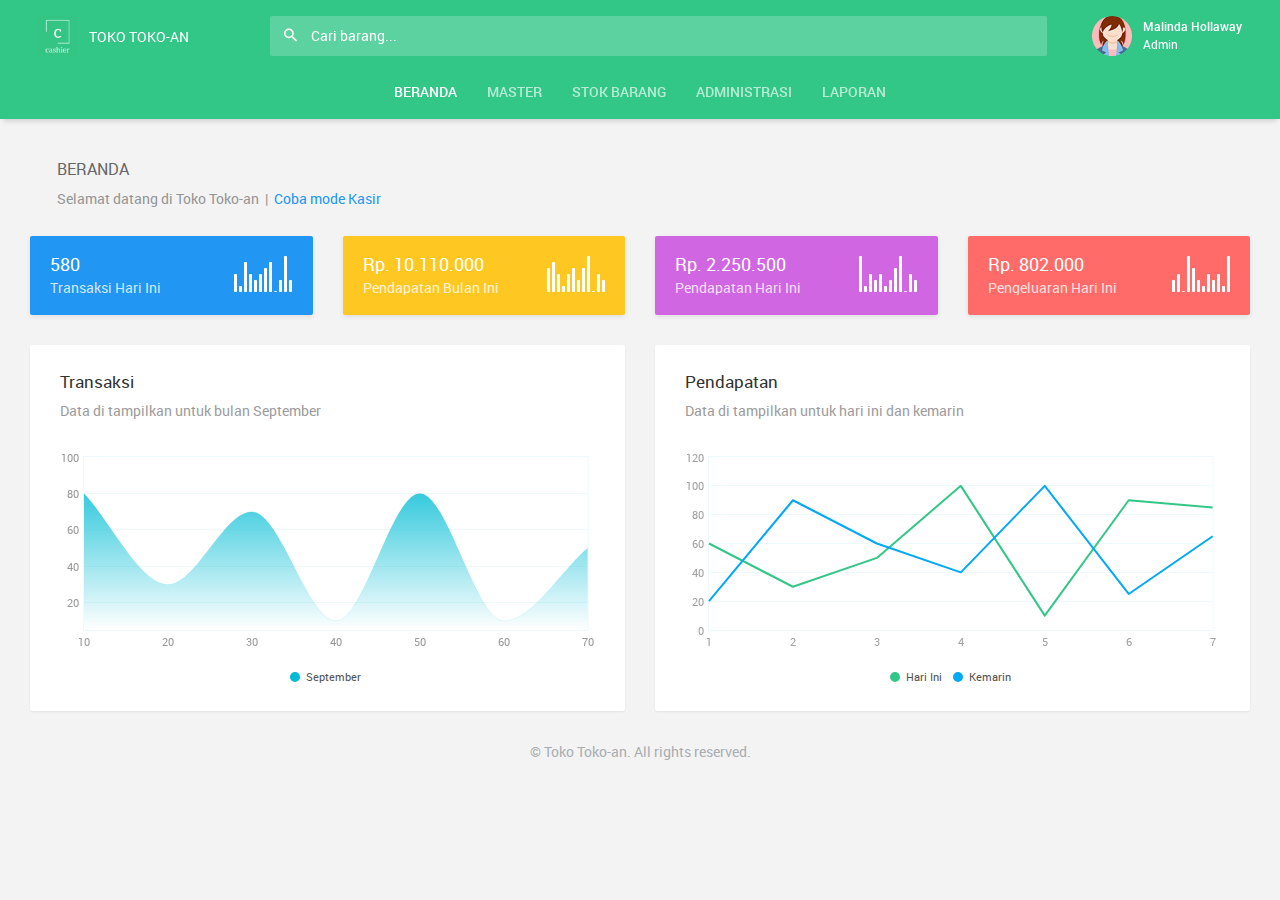
<file: index.html>
<!DOCTYPE html>
<html lang="en">
    <head>
        <meta charset="utf-8">
        <meta name="viewport" content="width=device-width, initial-scale=1, shrink-to-fit=no">

        <title>Toko Toko-an</title>

        <!-- Vendor styles -->
        <link rel="stylesheet" href="vendors/material-design-iconic-font/css/material-design-iconic-font.min.css">
        <link rel="stylesheet" href="vendors/animate.css/animate.min.css">
        <link rel="stylesheet" href="vendors/jquery-scrollbar/jquery.scrollbar.css">
        <link rel="stylesheet" href="vendors/fullcalendar/fullcalendar.min.css">

        <!-- App styles -->
        <link rel="stylesheet" href="css/app.min.css">
    </head>

    <body data-ma-theme="green">
        <main class="main main--alt">
            <div class="page-loader">
                <div class="page-loader__spinner">
                    <svg viewBox="25 25 50 50">
                        <circle cx="50" cy="50" r="20" fill="none" stroke-width="2" stroke-miterlimit="10" />
                    </svg>
                </div>
            </div>

            <header class="header">
                <div class="header__logo">

                    <ul class="top-nav">
                        <li class="hidden-xl-up"><a href="" data-ma-action="search-open"><i class="zmdi zmdi-search"></i></a></li>
    
                        <li>
                            <div class="user__info" data-toggle="">
                                <img class="user__img" src="demo/img/headers/logo.png" style="border-radius:0">
                                <a href="index.html">
                                    <div style="font-weight:400;font-size:14px;color:#fff;">TOKO TOKO-AN</div>
                                </a>
                            </div>
                        </li>
                    </ul>
                </div>

                <form class="search">
                    <div class="search__inner">
                        <input type="text" class="search__text" placeholder="Cari barang...">
                        <i class="zmdi zmdi-search search__helper" data-ma-action="search-close"></i>
                    </div>
                </form>

                <ul class="top-nav">
                    <li class="hidden-xl-up"><a href="" data-ma-action="search-open"><i class="zmdi zmdi-search"></i></a></li>

                    <li class="dropdown">
                        <div>
                            <div class="user__info" data-toggle="dropdown">
                                <img class="user__img" src="demo/img/profile-pics/8.jpg" alt="">
                                <div>
                                    <div><b>Malinda Hollaway</b></div>
                                    <div>Admin</div>
                                </div>
                            </div>
    
                            <div class="dropdown-menu">
                                <a class="dropdown-item" href="pengaturan.html">Pengaturan</a>
                                <a class="dropdown-item" href="login.html">Keluar</a>
                            </div>
                        </div>
                    </li>
                </ul>

                <ul class="top-menu">
                    <li class="active"><a href="index.html">Beranda</a></li>
                    <li class="dropdown">
                        <a href="" data-toggle="dropdown">Master</a>
                        <div class="dropdown-menu">
                            <a href="satuan-barang.html" class="dropdown-item">Satuan Barang</a>
                        </div>
                    </li>
                    <li><a href="stok-barang.html">Stok Barang</a></li>
                    <li class="dropdown">
                        <a href="" data-toggle="dropdown">Administrasi</a>
                        <div class="dropdown-menu">
                            <a href="pendapatan.html" class="dropdown-item">Pendapatan</a>
                            <a href="pengeluaran.html" class="dropdown-item">Pengeluaran</a>
                        </div>
                    </li>
                    <li class="dropdown">
                        <a href="" data-toggle="dropdown">Laporan</a>
                        <div class="dropdown-menu">
                            <a href="#" class="dropdown-item">Stok Barang</a>
                            <a href="#" class="dropdown-item">Pendapatan</a>
                            <a href="#" class="dropdown-item">Pengeluaran</a>
                        </div>
                    </li>
                </ul>
            </header>

            <section class="content content--full">
                <div class="content__inner">
                    <header class="content__title">
                        <h1>Beranda</h1>
                        <small>
                            Selamat datang di Toko Toko-an &nbsp;|&nbsp;
                            <a href="transaksi.html">
                                Coba mode Kasir
                            </a>
                        </small>
                    </header>

                    <div class="row quick-stats">
                        <div class="col-sm-6 col-md-3">
                            <div class="quick-stats__item bg-blue">
                                <div class="quick-stats__info">
                                    <h2>580</h2>
                                    <small>Transaksi Hari Ini</small>
                                </div>

                                <div class="quick-stats__chart sparkline-bar-stats">6,4,8,6,5,6,7,8,3,5,9,5</div>
                            </div>
                        </div>

                        <div class="col-sm-6 col-md-3">
                            <div class="quick-stats__item bg-amber">
                                <div class="quick-stats__info">
                                    <h2>Rp. 10.110.000</h2>
                                    <small>Pendapatan Bulan Ini</small>
                                </div>

                                <div class="quick-stats__chart sparkline-bar-stats">7,8,6,4,6,7,5,7,9,3,6,5</div>
                            </div>
                        </div>

                        <div class="col-sm-6 col-md-3">
                            <div class="quick-stats__item bg-purple">
                                <div class="quick-stats__info">
                                    <h2>Rp. 2.250.500</h2>
                                    <small>Pendapatan Hari Ini</small>
                                </div>

                                <div class="quick-stats__chart sparkline-bar-stats">9,4,6,5,6,4,5,7,9,3,6,5</div>
                            </div>
                        </div>

                        <div class="col-sm-6 col-md-3">
                            <div class="quick-stats__item bg-red">
                                <div class="quick-stats__info">
                                    <h2>Rp. 802.000</h2>
                                    <small>Pengeluaran Hari Ini</small>
                                </div>

                                <div class="quick-stats__chart sparkline-bar-stats">5,6,3,9,7,5,4,6,5,6,4,9</div>
                            </div>
                        </div>
                    </div>

                    <div class="row">
                        <div class="col-md-6">
                            <div class="card">
                                <div class="card-body">
                                    <h4 class="card-title">Transaksi</h4>
                                    <h6 class="card-subtitle">Data di tampilkan untuk bulan September</h6>

                                    <div class="flot-chart flot-curved-line"></div>
                                    <div class="flot-chart-legends flot-chart-legends--curved"></div>
                                </div>
                            </div>
                        </div>

                        <div class="col-md-6">
                            <div class="card">
                                <div class="card-body">
                                    <h4 class="card-title">Pendapatan</h4>
                                    <h6 class="card-subtitle">Data di tampilkan untuk hari ini dan kemarin</h6>

                                    <div class="flot-chart flot-line"></div>
                                    <div class="flot-chart-legends flot-chart-legends--line"></div>
                                </div>
                            </div>
                        </div>
                    </div>

                    <footer class="footer">
                        <p>© Toko Toko-an. All rights reserved.</p>
                    </footer>
                </div>
            </section>
        </main>

        <!-- Javascript -->
        <!-- ../vendors -->
        <script src="vendors/jquery/jquery.min.js"></script>
        <script src="vendors/popper.js/popper.min.js"></script>
        <script src="vendors/bootstrap/js/bootstrap.min.js"></script>
        <script src="vendors/jquery-scrollbar/jquery.scrollbar.min.js"></script>
        <script src="vendors/jquery-scrollLock/jquery-scrollLock.min.js"></script>
        <script src="vendors/flot/jquery.flot.js"></script>
        <script src="vendors/flot/jquery.flot.resize.js"></script>
        <script src="vendors/flot.curvedlines/curvedLines.js"></script>
        <script src="vendors/jqvmap/jquery.vmap.min.js"></script>
        <script src="vendors/jqvmap/maps/jquery.vmap.world.js"></script>
        <script src="vendors/easy-pie-chart/jquery.easypiechart.min.js"></script>
        <script src="vendors/salvattore/salvattore.min.js"></script>
        <script src="vendors/sparkline/jquery.sparkline.min.js"></script>
        <script src="vendors/moment/moment.min.js"></script>
        <script src="vendors/fullcalendar/fullcalendar.min.js"></script>

        <!-- Charts and maps-->
        <script src="demo/js/flot-charts/curved-line.js"></script>
        <script src="demo/js/flot-charts/line.js"></script>
        <script src="demo/js/flot-charts/chart-tooltips.js"></script>
        <script src="demo/js/other-charts.js"></script>

        <!-- App functions and actions -->
        <script src="js/app.min.js"></script>
    </body>
</html>
</file>
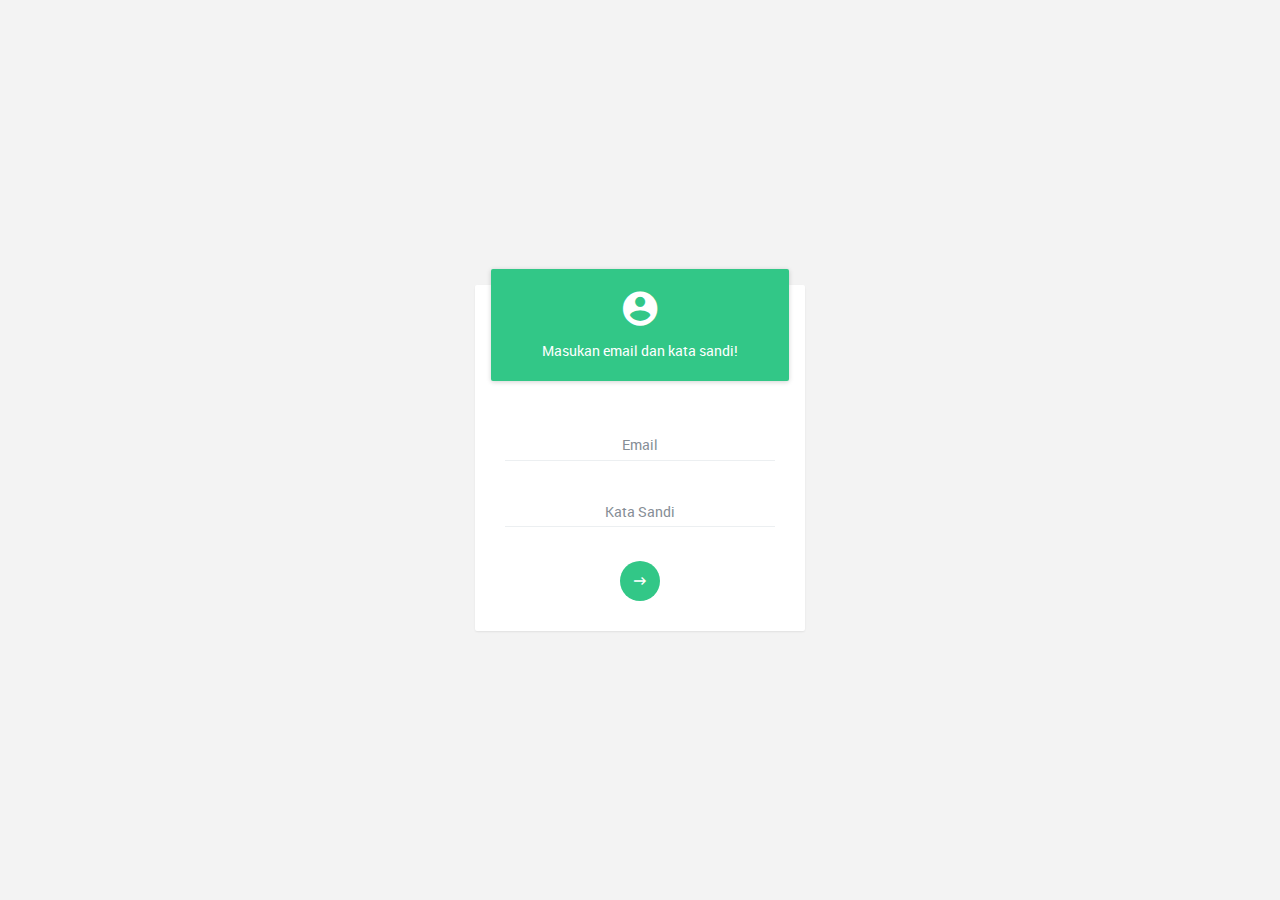
<file: login.html>
<!DOCTYPE html>
<html lang="en">
    <head>
        <meta charset="utf-8">
        <meta name="viewport" content="width=device-width, initial-scale=1, shrink-to-fit=no">

        <title>Masuk | Toko Toko-an</title>

        <!-- Vendor styles -->
        <link rel="stylesheet" href="vendors/material-design-iconic-font/css/material-design-iconic-font.min.css">
        <link rel="stylesheet" href="vendors/animate.css/animate.min.css">

        <!-- App styles -->
        <link rel="stylesheet" href="css/app.min.css">
    </head>

    <body data-ma-theme="green">
        <div class="login">

            <!-- Login -->
            <div class="login__block active" id="l-login">
                <div class="login__block__header">
                    <i class="zmdi zmdi-account-circle"></i>
                    Masukan email dan kata sandi!
                </div>

                <div class="login__block__body">
                    <div class="form-group form-group--float form-group--centered">
                        <input type="text" class="form-control">
                        <label>Email</label>
                        <i class="form-group__bar"></i>
                    </div>

                    <div class="form-group form-group--float form-group--centered">
                        <input type="password" class="form-control">
                        <label>Kata Sandi</label>
                        <i class="form-group__bar"></i>
                    </div>

                    <button href="index.html" id="btn-login" class="btn btn--icon login__block__btn"><i class="zmdi zmdi-long-arrow-right"></i></button>
                </div>
            </div>
        </div>

        <!-- Javascript -->
        <script src="vendors/jquery/jquery.min.js"></script>
        <script src="vendors/popper.js/popper.min.js"></script>
        <script src="vendors/bootstrap/js/bootstrap.min.js"></script>

        <!-- App functions and actions -->
        <script src="js/app.min.js"></script>

        <script type="text/javascript">
            $("#btn-login").click(function() {
                window.location = "index.html";
            });
        </script>
    </body>
</html>
</file>
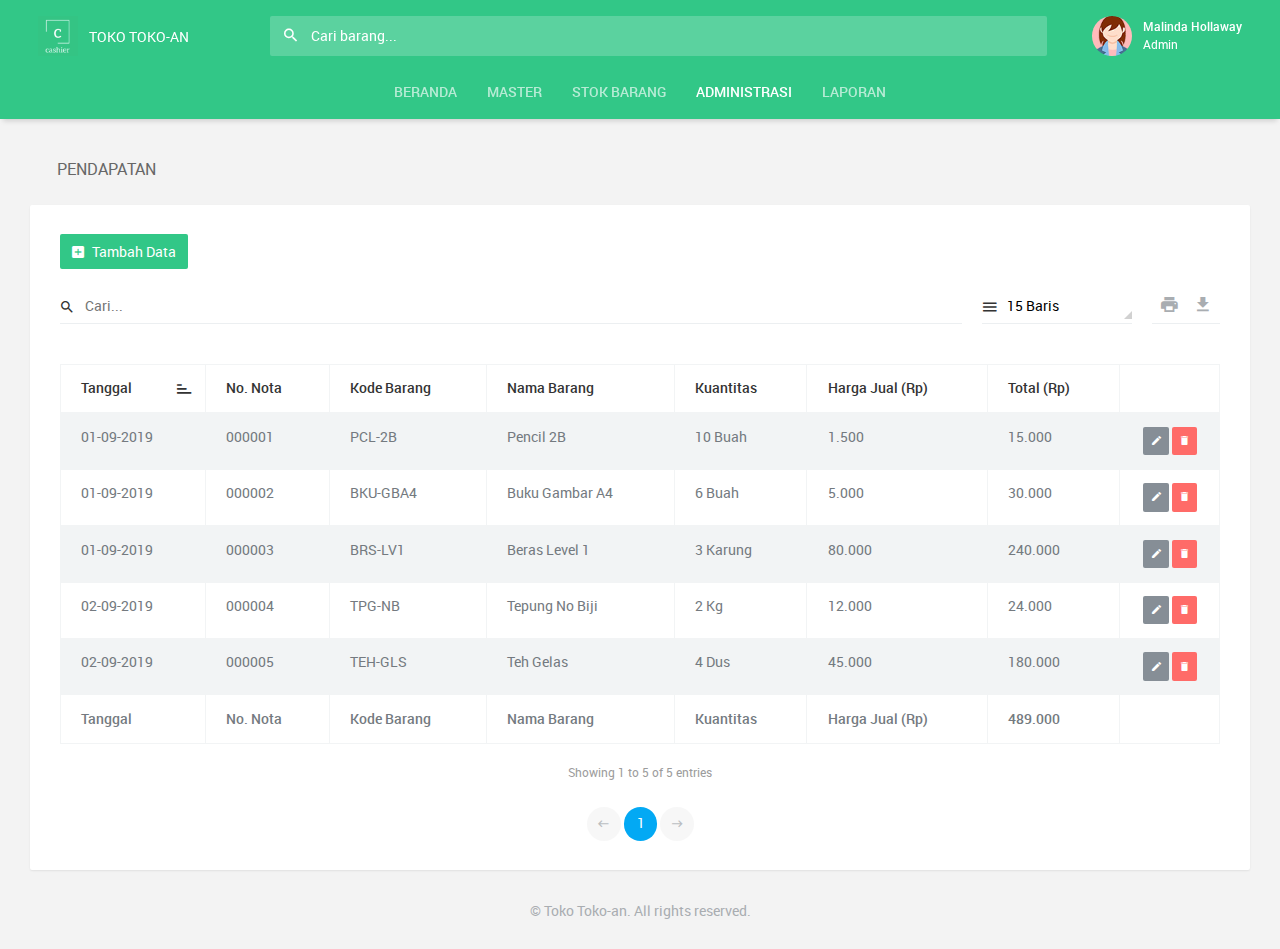
<file: pendapatan.html>
<!DOCTYPE html>
<html lang="en">
    <head>
        <meta charset="utf-8">
        <meta name="viewport" content="width=device-width, initial-scale=1, shrink-to-fit=no">

        <title>Pendapatan | Toko Toko-an</title>

        <!-- Vendor styles -->
        <link rel="stylesheet" href="vendors/material-design-iconic-font/css/material-design-iconic-font.min.css">
        <link rel="stylesheet" href="vendors/animate.css/animate.min.css">
        <link rel="stylesheet" href="vendors/jquery-scrollbar/jquery.scrollbar.css">
        <link rel="stylesheet" href="vendors/flatpickr/flatpickr.min.css" />

        <!-- App styles -->
        <link rel="stylesheet" href="css/app.min.css">
    </head>

    <body data-ma-theme="green">
        <main class="main main--alt">
            <div class="page-loader">
                <div class="page-loader__spinner">
                    <svg viewBox="25 25 50 50">
                        <circle cx="50" cy="50" r="20" fill="none" stroke-width="2" stroke-miterlimit="10" />
                    </svg>
                </div>
            </div>

            <header class="header">
                <div class="header__logo">

                    <ul class="top-nav">
                        <li class="hidden-xl-up"><a href="" data-ma-action="search-open"><i class="zmdi zmdi-search"></i></a></li>
    
                        <li>
                            <div class="user__info" data-toggle="">
                                <img class="user__img" src="demo/img/headers/logo.png" style="border-radius:0">
                                <a href="index.html">
                                    <div style="font-weight:400;font-size:14px;color:#fff;">TOKO TOKO-AN</div>
                                </a>
                            </div>
                        </li>
                    </ul>
                </div>

                <form class="search">
                    <div class="search__inner">
                        <input type="text" class="search__text" placeholder="Cari barang...">
                        <i class="zmdi zmdi-search search__helper" data-ma-action="search-close"></i>
                    </div>
                </form>

                <ul class="top-nav">
                    <li class="hidden-xl-up"><a href="" data-ma-action="search-open"><i class="zmdi zmdi-search"></i></a></li>

                    <li class="dropdown">
                        <div>
                            <div class="user__info" data-toggle="dropdown">
                                <img class="user__img" src="demo/img/profile-pics/8.jpg" alt="">
                                <div>
                                    <div><b>Malinda Hollaway</b></div>
                                    <div>Admin</div>
                                </div>
                            </div>
    
                            <div class="dropdown-menu">
                                <a class="dropdown-item" href="pengaturan.html">Pengaturan</a>
                                <a class="dropdown-item" href="login.html">Keluar</a>
                            </div>
                        </div>
                    </li>
                </ul>

                <ul class="top-menu">
                    <li><a href="index.html">Beranda</a></li>
                    <li class="dropdown">
                        <a href="" data-toggle="dropdown">Master</a>
                        <div class="dropdown-menu">
                            <a href="satuan-barang.html" class="dropdown-item">Satuan Barang</a>
                        </div>
                    </li>
                    <li><a href="stok-barang.html">Stok Barang</a></li>
                    <li class="dropdown active">
                        <a href="" data-toggle="dropdown">Administrasi</a>
                        <div class="dropdown-menu">
                            <a href="pendapatan.html" class="dropdown-item active">Pendapatan</a>
                            <a href="pengeluaran.html" class="dropdown-item">Pengeluaran</a>
                        </div>
                    </li>
                    <li class="dropdown">
                        <a href="" data-toggle="dropdown">Laporan</a>
                        <div class="dropdown-menu">
                            <a href="#" class="dropdown-item">Stok Barang</a>
                            <a href="#" class="dropdown-item">Pendapatan</a>
                            <a href="#" class="dropdown-item">Pengeluaran</a>
                        </div>
                    </li>
                </ul>
            </header>

            <section class="content content--full">
                <div class="content__inner">
                    <header class="content__title">
                        <h1>Pendapatan</h1>
                    </header>

                    <div class="card">
                        <div class="card-body">
                            <button class="btn btn-success btn--icon-text" data-toggle="modal" data-target="#modal-form">
                                <i class="zmdi zmdi-plus-square"></i> Tambah Data
                            </button>
                            <table id="data-table" class="table table-bordered table-striped">
                                <thead class="thead-default">
                                    <tr>
                                        <th>Tanggal</th>
                                        <th>No. Nota</th>
                                        <th>Kode Barang</th>
                                        <th>Nama Barang</th>
                                        <th>Kuantitas</th>
                                        <th>Harga Jual (Rp)</th>
                                        <th>Total (Rp)</th>
                                        <th width="100"></th>
                                    </tr>
                                </thead>
                                <tfoot>
                                    <tr>
                                        <th>Tanggal</th>
                                        <th>No. Nota</th>
                                        <th>Kode Barang</th>
                                        <th>Nama Barang</th>
                                        <th>Kuantitas</th>
                                        <th>Harga Jual (Rp)</th>
                                        <th><b>489.000</b></th>
                                        <th width="100"></th>
                                    </tr>
                                </tfoot>
                                <tbody>
                                    <tr>
                                        <td>01-09-2019</td>
                                        <td>000001</td>
                                        <td>PCL-2B</td>
                                        <td>Pencil 2B</td>
                                        <td>10 Buah</td>
                                        <td>1.500</td>
                                        <td>15.000</td>
                                        <td align="center">
                                            <button class="btn btn-sm btn-secondary"><i class="zmdi zmdi-edit"></i></button>
                                            <button class="btn btn-sm btn-danger"><i class="zmdi zmdi-delete"></i></button>
                                        </td>
                                    </tr>
                                    <tr>
                                        <td>01-09-2019</td>
                                        <td>000002</td>
                                        <td>BKU-GBA4</td>
                                        <td>Buku Gambar A4</td>
                                        <td>6 Buah</td>
                                        <td>5.000</td>
                                        <td>30.000</td>
                                        <td align="center">
                                            <button class="btn btn-sm btn-secondary"><i class="zmdi zmdi-edit"></i></button>
                                            <button class="btn btn-sm btn-danger"><i class="zmdi zmdi-delete"></i></button>
                                        </td>
                                    </tr>
                                    <tr>
                                        <td>01-09-2019</td>
                                        <td>000003</td>
                                        <td>BRS-LV1</td>
                                        <td>Beras Level 1</td>
                                        <td>3 Karung</td>
                                        <td>80.000</td>
                                        <td>240.000</td>
                                        <td align="center">
                                            <button class="btn btn-sm btn-secondary"><i class="zmdi zmdi-edit"></i></button>
                                            <button class="btn btn-sm btn-danger"><i class="zmdi zmdi-delete"></i></button>
                                        </td>
                                    </tr>
                                    <tr>
                                        <td>02-09-2019</td>
                                        <td>000004</td>
                                        <td>TPG-NB</td>
                                        <td>Tepung No Biji</td>
                                        <td>2 Kg</td>
                                        <td>12.000</td>
                                        <td>24.000</td>
                                        <td align="center">
                                            <button class="btn btn-sm btn-secondary"><i class="zmdi zmdi-edit"></i></button>
                                            <button class="btn btn-sm btn-danger"><i class="zmdi zmdi-delete"></i></button>
                                        </td>
                                    </tr>
                                    <tr>
                                        <td>02-09-2019</td>
                                        <td>000005</td>
                                        <td>TEH-GLS</td>
                                        <td>Teh Gelas</td>
                                        <td>4 Dus</td>
                                        <td>45.000</td>
                                        <td>180.000</td>
                                        <td align="center">
                                            <button class="btn btn-sm btn-secondary"><i class="zmdi zmdi-edit"></i></button>
                                            <button class="btn btn-sm btn-danger"><i class="zmdi zmdi-delete"></i></button>
                                        </td>
                                    </tr>
                                </tbody>
                            </table>
                        </div>
                    </div>

                    <footer class="footer">
                        <p>© Toko Toko-an. All rights reserved.</p>
                    </footer>
                </div>
            </section>
        </main>

        <!-- Modal: Form -->
        <div class="modal fade" id="modal-form" data-backdrop="static" data-keyboard="false" tabindex="-1">
            <div class="modal-dialog modal-lg modal-dialog-centered">
                <div class="modal-content">
                    <div class="modal-header">
                        <h5 class="modal-title pull-left">
                            <span class="modal-form-title">Tambah</span> Pendapatan
                        </h5>
                    </div>
                    <div class="modal-body">
                        <form id="form-pendapatan">
                            <div class="form-row">
                                <div class="col-4">
                                    <div class="form-group">
                                        <label required>Tanggal</label>
                                        <div class="input-group">
                                            <div class="input-group-prepend">
                                                <span class="input-group-text"><i class="zmdi zmdi-calendar"></i></span>
                                            </div>
                                            <input type="date" class="form-control hidden-md-up">
                                            <input type="text" class="form-control date-picker hidden-sm-down">
                                        </div>
                                    </div>
                                </div>
                                <div class="col">
                                    <div class="form-group">
                                        <label required>Nama Barang</label>
                                        <div class="select">
                                            <select class="form-control">
                                                <option></option>
                                                <option>ABC-01 | Kecap ABC 1 Liter</option>
                                                <option>PCL-4B | Pensil 4B</option>
                                                <option>MSO-WR | Mouse Wireles</option>
                                            </select>
                                            <i class="form-group__bar"></i>
                                        </div>
                                    </div>
                                </div>
                            </div>
                            <div class="form-row">
                                <div class="col">
                                    <div class="form-group">
                                        <label>Satuan</label>
                                        <input type="text" class="form-control" disabled>
                                        <i class="form-group__bar"></i>
                                    </div>
                                </div>
                                <div class="col">
                                    <div class="form-group">
                                        <label>Harga Jual</label>
                                        <div class="input-group">
                                            <div class="input-group-prepend">
                                                <span class="input-group-text">Rp</span>
                                            </div>
                                            <input type="text" class="form-control mask-money" placeholder="0" disabled>
                                            <i class="form-group__bar"></i>
                                        </div>
                                    </div>
                                </div>
                                <div class="col">
                                    <div class="form-group">
                                        <label required>Kuantitas</label>
                                        <input type="text" class="form-control mask-number" required>
                                        <i class="form-group__bar"></i>
                                    </div>
                                </div>
                            </div>
                            <div class="form-group">
                                <label>Keterangan</label>
                                <textarea class="form-control textarea-autosize text-counter" rows="1" data-max-length="255"></textarea>
                                <i class="form-group__bar"></i>
                            </div>
                            <br/>
                            <small class="form-text text-muted">
                                Field dengan bintang merah (<label required></label>) wajib di isi.
                            </small>
                        </form>
                    </div>
                    <div class="modal-footer">
                        <button type="button" class="btn btn-primary">Simpan</button>
                        <button type="button" class="btn btn-light" data-dismiss="modal">Batal</button>
                    </div>
                </div>
            </div>
        </div>

        <!-- Javascript -->
        <script src="vendors/jquery/jquery.min.js"></script>
        <script src="vendors/popper.js/popper.min.js"></script>
        <script src="vendors/bootstrap/js/bootstrap.min.js"></script>
        <script src="vendors/jquery-scrollbar/jquery.scrollbar.min.js"></script>
        <script src="vendors/jquery-scrollLock/jquery-scrollLock.min.js"></script>

        <script src="vendors/datatables/jquery.dataTables.min.js"></script>
        <script src="vendors/datatables-buttons/dataTables.buttons.min.js"></script>
        <script src="vendors/datatables-buttons/buttons.print.min.js"></script>
        <script src="vendors/jszip/jszip.min.js"></script>
        <script src="vendors/datatables-buttons/buttons.html5.min.js"></script>
        <script src="vendors/jquery-mask-plugin/jquery.mask.min.js"></script>
        <script src="vendors/jquery-text-counter/textcounter.min.js"></script>
        <script src="vendors/autosize/autosize.min.js"></script>
        <script src="vendors/flatpickr/flatpickr.min.js"></script>

        <!-- App functions and actions -->
        <script src="js/app.min.js"></script>
    </body>
</html>
</file>
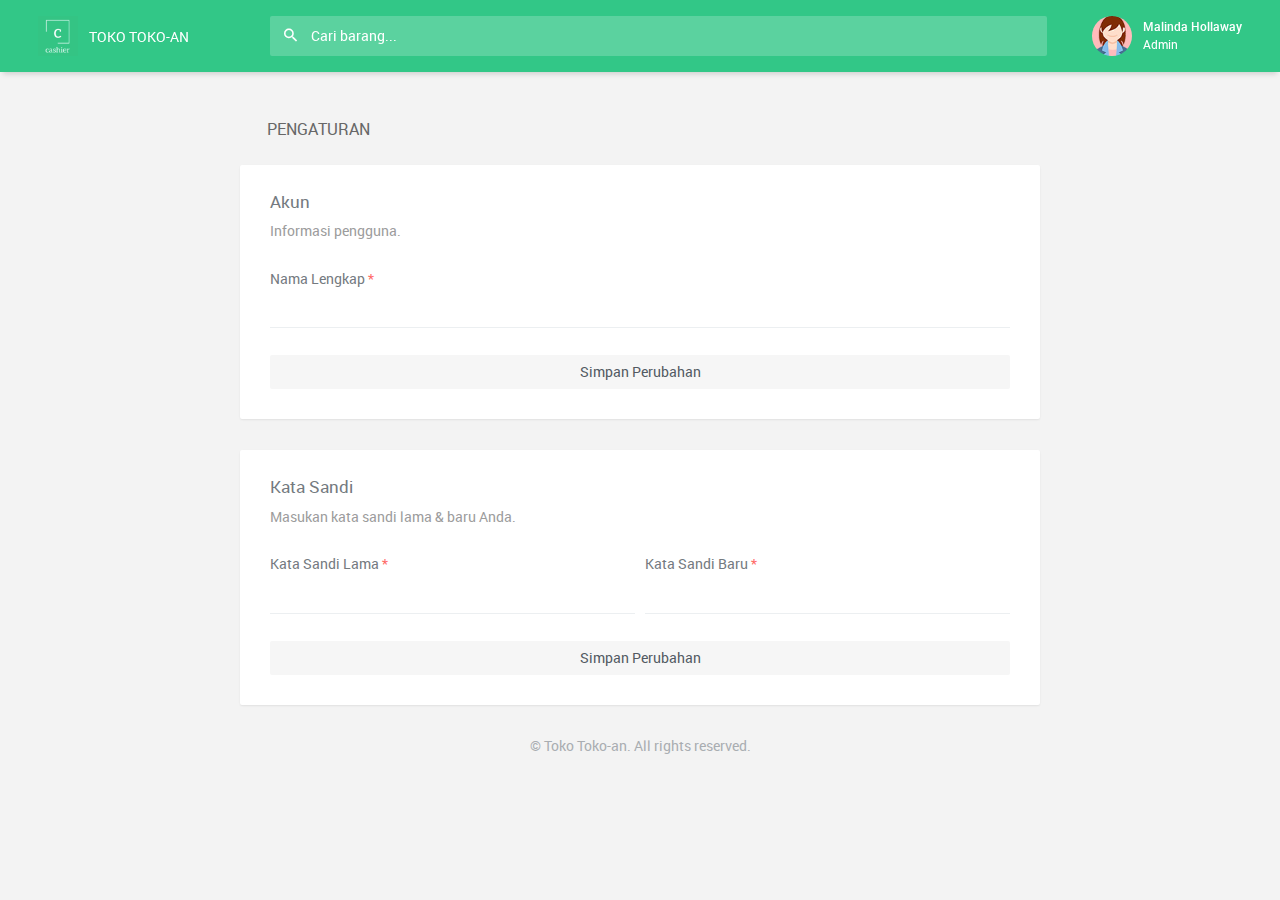
<file: pengaturan-kasir.html>
<!DOCTYPE html>
<html lang="en">
    <head>
        <meta charset="utf-8">
        <meta name="viewport" content="width=device-width, initial-scale=1, shrink-to-fit=no">

        <title>Pengaturan | Toko Toko-an</title>

        <!-- Vendor styles -->
        <link rel="stylesheet" href="vendors/material-design-iconic-font/css/material-design-iconic-font.min.css">
        <link rel="stylesheet" href="vendors/animate.css/animate.min.css">
        <link rel="stylesheet" href="vendors/jquery-scrollbar/jquery.scrollbar.css">
        <link rel="stylesheet" href="vendors/fullcalendar/fullcalendar.min.css">

        <!-- App styles -->
        <link rel="stylesheet" href="css/app.min.css">
    </head>

    <body data-ma-theme="green">
        <main class="main">
            <div class="page-loader">
                <div class="page-loader__spinner">
                    <svg viewBox="25 25 50 50">
                        <circle cx="50" cy="50" r="20" fill="none" stroke-width="2" stroke-miterlimit="10" />
                    </svg>
                </div>
            </div>

            <header class="header">
                <div class="header__logo">
                    <ul class="top-nav">
                        <li class="hidden-xl-up"><a href="" data-ma-action="search-open"><i class="zmdi zmdi-search"></i></a></li>
    
                        <li>
                            <div class="user__info" data-toggle="">
                                <img class="user__img" src="demo/img/headers/logo.png" style="border-radius:0">
                                <a href="index.html">
                                    <div style="font-weight:400;font-size:14px;color:#fff;">TOKO TOKO-AN</div>
                                </a>
                            </div>
                        </li>
                    </ul>
                </div>

                <form class="search">
                    <div class="search__inner">
                        <input type="text" class="search__text" placeholder="Cari barang...">
                        <i class="zmdi zmdi-search search__helper" data-ma-action="search-close"></i>
                    </div>
                </form>

                <ul class="top-nav">
                    <li class="hidden-xl-up"><a href="" data-ma-action="search-open"><i class="zmdi zmdi-search"></i></a></li>

                    <li class="dropdown">
                        <div>
                            <div class="user__info" data-toggle="dropdown">
                                <img class="user__img" src="demo/img/profile-pics/8.jpg" alt="">
                                <div>
                                    <div><b>Malinda Hollaway</b></div>
                                    <div>Admin</div>
                                </div>
                            </div>
    
                            <div class="dropdown-menu">
                                <a class="dropdown-item" href="pengaturan-kasir.html">Pengaturan</a>
                                <a class="dropdown-item" href="login.html">Keluar</a>
                            </div>
                        </div>
                    </li>
                </ul>
            </header>

            <section class="content content--full">
                <div class="content__inner content__inner--sm">
                    <header class="content__title">
                        <h1>Pengaturan</h1>
                    </header>

                    <div class="card">
                        <div class="card-body">
                            <div class="card-title">Akun</div>
                            <div class="card-subtitle">Informasi pengguna.</div>
                            <div class="form-row">
                                <div class="col">
                                    <div class="form-group">
                                        <label required>Nama Lengkap</label>
                                        <input type="text" class="form-control" required>
                                        <i class="form-group__bar"></i>
                                    </div>
                                </div>
                            </div>
                            <div class="form-row">
                                <div class="col">
                                    <button class="btn btn-light btn-block">Simpan Perubahan</button>
                                </div>
                            </div>
                        </div>
                    </div>

                    <div class="card">
                        <div class="card-body">
                            <div class="card-title">Kata Sandi</div>
                            <div class="card-subtitle">Masukan kata sandi lama & baru Anda.</div>
                            <div class="form-row">
                                <div class="col">
                                    <div class="form-group">
                                        <label required>Kata Sandi Lama</label>
                                        <input type="password" class="form-control" required>
                                        <i class="form-group__bar"></i>
                                    </div>
                                </div>
                                <div class="col">
                                    <div class="form-group">
                                        <label required>Kata Sandi Baru</label>
                                        <input type="password" class="form-control" required>
                                        <i class="form-group__bar"></i>
                                    </div>
                                </div>
                            </div>
                            <div class="form-row">
                                <div class="col">
                                    <button class="btn btn-light btn-block">Simpan Perubahan</button>
                                </div>
                            </div>
                        </div>
                    </div>

                    <footer class="footer">
                        <p>© Toko Toko-an. All rights reserved.</p>
                    </footer>
                </div>
            </section>
        </main>

        <!-- Javascript -->
        <script src="vendors/jquery/jquery.min.js"></script>
        <script src="vendors/popper.js/popper.min.js"></script>
        <script src="vendors/bootstrap/js/bootstrap.min.js"></script>
        <script src="vendors/jquery-scrollbar/jquery.scrollbar.min.js"></script>
        <script src="vendors/jquery-scrollLock/jquery-scrollLock.min.js"></script>
        <script src="vendors/datatables/jquery.dataTables.min.js"></script>
        <script src="vendors/datatables-buttons/dataTables.buttons.min.js"></script>
        <script src="vendors/datatables-buttons/buttons.print.min.js"></script>
        <script src="vendors/jszip/jszip.min.js"></script>
        <script src="vendors/datatables-buttons/buttons.html5.min.js"></script>
        <script src="vendors/jquery-mask-plugin/jquery.mask.min.js"></script>
        <script src="vendors/jquery-text-counter/textcounter.min.js"></script>
        <script src="vendors/autosize/autosize.min.js"></script>

        <!-- App functions and actions -->
        <script src="js/app.min.js"></script>
    </body>
</html>
</file>
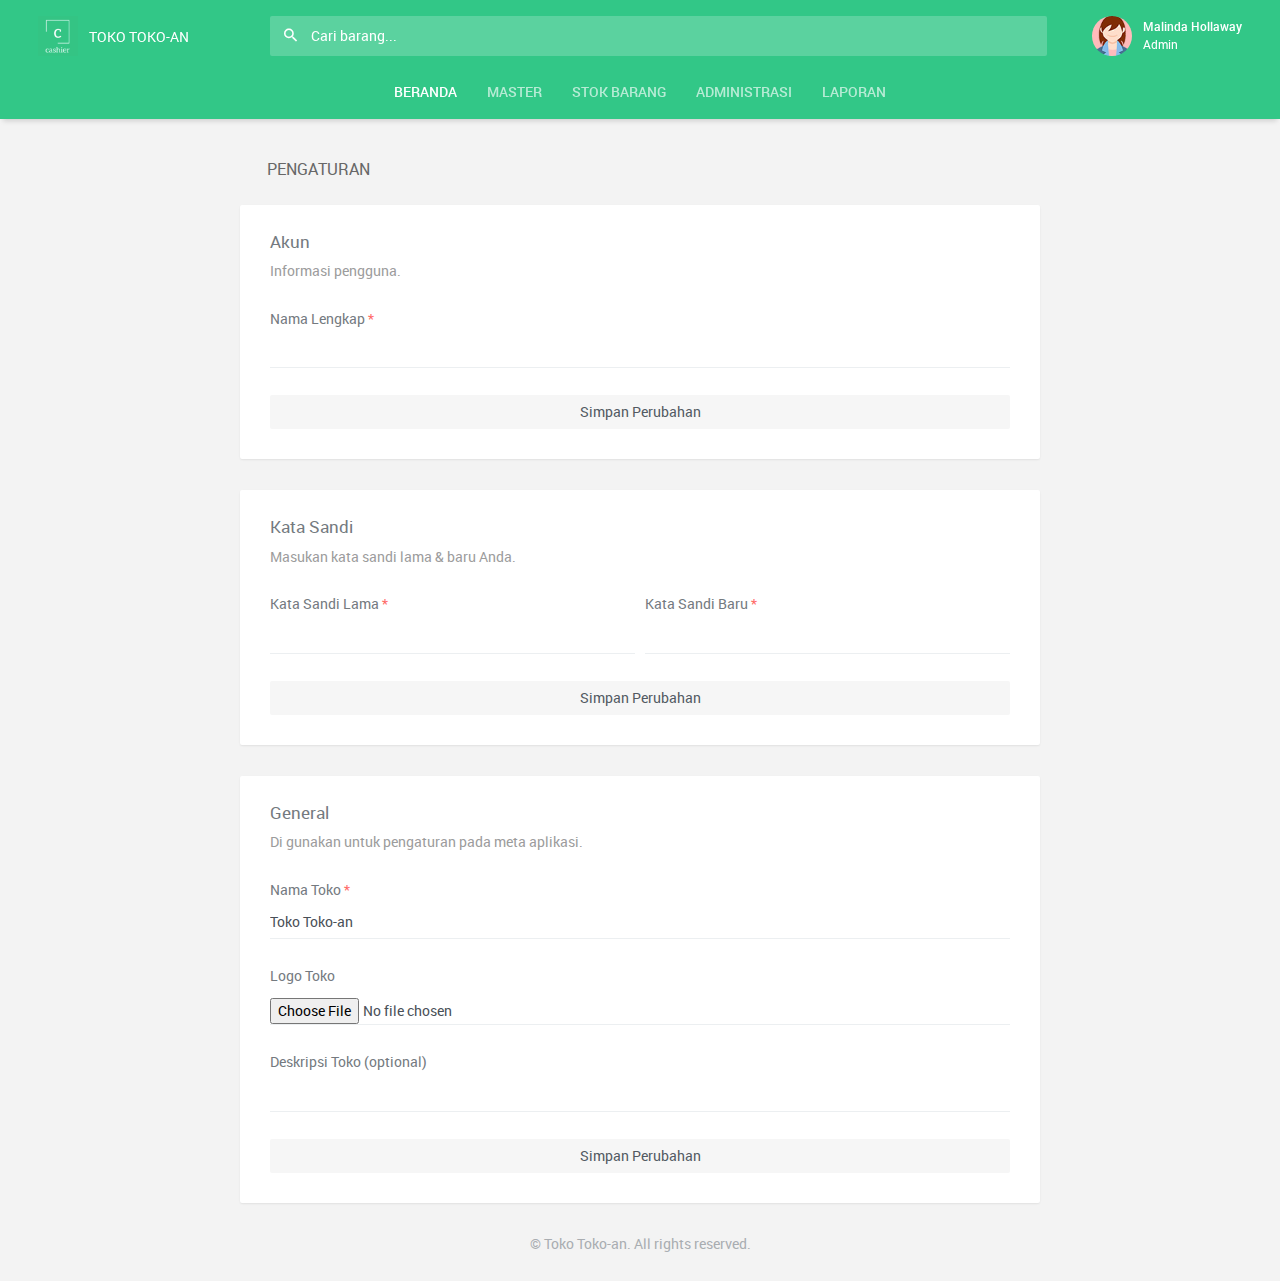
<file: pengaturan.html>
<!DOCTYPE html>
<html lang="en">
    <head>
        <meta charset="utf-8">
        <meta name="viewport" content="width=device-width, initial-scale=1, shrink-to-fit=no">

        <title>Pengaturan | Toko Toko-an</title>

        <!-- Vendor styles -->
        <link rel="stylesheet" href="vendors/material-design-iconic-font/css/material-design-iconic-font.min.css">
        <link rel="stylesheet" href="vendors/animate.css/animate.min.css">
        <link rel="stylesheet" href="vendors/jquery-scrollbar/jquery.scrollbar.css">
        <link rel="stylesheet" href="vendors/fullcalendar/fullcalendar.min.css">

        <!-- App styles -->
        <link rel="stylesheet" href="css/app.min.css">
    </head>

    <body data-ma-theme="green">
        <main class="main main--alt">
            <div class="page-loader">
                <div class="page-loader__spinner">
                    <svg viewBox="25 25 50 50">
                        <circle cx="50" cy="50" r="20" fill="none" stroke-width="2" stroke-miterlimit="10" />
                    </svg>
                </div>
            </div>

            <header class="header">
                <div class="header__logo">

                    <ul class="top-nav">
                        <li class="hidden-xl-up"><a href="" data-ma-action="search-open"><i class="zmdi zmdi-search"></i></a></li>
    
                        <li>
                            <div class="user__info" data-toggle="">
                                <img class="user__img" src="demo/img/headers/logo.png" style="border-radius:0">
                                <a href="index.html">
                                    <div style="font-weight:400;font-size:14px;color:#fff;">TOKO TOKO-AN</div>
                                </a>
                            </div>
                        </li>
                    </ul>
                </div>

                <form class="search">
                    <div class="search__inner">
                        <input type="text" class="search__text" placeholder="Cari barang...">
                        <i class="zmdi zmdi-search search__helper" data-ma-action="search-close"></i>
                    </div>
                </form>

                <ul class="top-nav">
                    <li class="hidden-xl-up"><a href="" data-ma-action="search-open"><i class="zmdi zmdi-search"></i></a></li>

                    <li class="dropdown">
                        <div>
                            <div class="user__info" data-toggle="dropdown">
                                <img class="user__img" src="demo/img/profile-pics/8.jpg" alt="">
                                <div>
                                    <div><b>Malinda Hollaway</b></div>
                                    <div>Admin</div>
                                </div>
                            </div>
    
                            <div class="dropdown-menu">
                                <a class="dropdown-item" href="pengaturan.html">Pengaturan</a>
                                <a class="dropdown-item" href="login.html">Keluar</a>
                            </div>
                        </div>
                    </li>
                </ul>

                <ul class="top-menu">
                    <li class="active"><a href="index.html">Beranda</a></li>
                    <li class="dropdown">
                        <a href="" data-toggle="dropdown">Master</a>
                        <div class="dropdown-menu">
                            <a href="satuan-barang.html" class="dropdown-item">Satuan Barang</a>
                        </div>
                    </li>
                    <li><a href="stok-barang.html">Stok Barang</a></li>
                    <li class="dropdown">
                        <a href="" data-toggle="dropdown">Administrasi</a>
                        <div class="dropdown-menu">
                            <a href="pendapatan.html" class="dropdown-item">Pendapatan</a>
                            <a href="pengeluaran.html" class="dropdown-item">Pengeluaran</a>
                        </div>
                    </li>
                    <li class="dropdown">
                        <a href="" data-toggle="dropdown">Laporan</a>
                        <div class="dropdown-menu">
                            <a href="#" class="dropdown-item">Stok Barang</a>
                            <a href="#" class="dropdown-item">Pendapatan</a>
                            <a href="#" class="dropdown-item">Pengeluaran</a>
                        </div>
                    </li>
                </ul>
            </header>

            <section class="content content--full">
                <div class="content__inner content__inner--sm">
                    <header class="content__title">
                        <h1>Pengaturan</h1>
                    </header>

                    <div class="card">
                        <div class="card-body">
                            <div class="card-title">Akun</div>
                            <div class="card-subtitle">Informasi pengguna.</div>
                            <div class="form-row">
                                <div class="col">
                                    <div class="form-group">
                                        <label required>Nama Lengkap</label>
                                        <input type="text" class="form-control" required>
                                        <i class="form-group__bar"></i>
                                    </div>
                                </div>
                            </div>
                            <div class="form-row">
                                <div class="col">
                                    <button class="btn btn-light btn-block">Simpan Perubahan</button>
                                </div>
                            </div>
                        </div>
                    </div>

                    <div class="card">
                        <div class="card-body">
                            <div class="card-title">Kata Sandi</div>
                            <div class="card-subtitle">Masukan kata sandi lama & baru Anda.</div>
                            <div class="form-row">
                                <div class="col">
                                    <div class="form-group">
                                        <label required>Kata Sandi Lama</label>
                                        <input type="password" class="form-control" required>
                                        <i class="form-group__bar"></i>
                                    </div>
                                </div>
                                <div class="col">
                                    <div class="form-group">
                                        <label required>Kata Sandi Baru</label>
                                        <input type="password" class="form-control" required>
                                        <i class="form-group__bar"></i>
                                    </div>
                                </div>
                            </div>
                            <div class="form-row">
                                <div class="col">
                                    <button class="btn btn-light btn-block">Simpan Perubahan</button>
                                </div>
                            </div>
                        </div>
                    </div>

                    <div class="card">
                        <div class="card-body">
                            <div class="card-title">General</div>
                            <div class="card-subtitle">Di gunakan untuk pengaturan pada meta aplikasi.</div>
                            <div class="form-row">
                                <div class="col">
                                    <div class="form-group">
                                        <label required>Nama Toko</label>
                                        <input type="text" class="form-control" value="Toko Toko-an" required>
                                        <i class="form-group__bar"></i>
                                    </div>
                                </div>
                            </div>
                            <div class="form-row">
                                <div class="col">
                                    <div class="form-group">
                                        <label>Logo Toko</label>
                                        <input type="file" class="form-control">
                                        <i class="form-group__bar"></i>
                                    </div>
                                </div>
                            </div>
                            <div class="form-row">
                                <div class="col">
                                    <div class="form-group">
                                        <label>Deskripsi Toko (optional)</label>
                                        <input type="text" class="form-control">
                                        <i class="form-group__bar"></i>
                                    </div>
                                </div>
                            </div>
                            <div class="form-row">
                                <div class="col">
                                    <button class="btn btn-light btn-block">Simpan Perubahan</button>
                                </div>
                            </div>
                        </div>
                    </div>

                    <footer class="footer">
                        <p>© Toko Toko-an. All rights reserved.</p>
                    </footer>
                </div>
            </section>
        </main>

        <!-- Javascript -->
        <script src="vendors/jquery/jquery.min.js"></script>
        <script src="vendors/popper.js/popper.min.js"></script>
        <script src="vendors/bootstrap/js/bootstrap.min.js"></script>
        <script src="vendors/jquery-scrollbar/jquery.scrollbar.min.js"></script>
        <script src="vendors/jquery-scrollLock/jquery-scrollLock.min.js"></script>
        <script src="vendors/datatables/jquery.dataTables.min.js"></script>
        <script src="vendors/datatables-buttons/dataTables.buttons.min.js"></script>
        <script src="vendors/datatables-buttons/buttons.print.min.js"></script>
        <script src="vendors/jszip/jszip.min.js"></script>
        <script src="vendors/datatables-buttons/buttons.html5.min.js"></script>
        <script src="vendors/jquery-mask-plugin/jquery.mask.min.js"></script>
        <script src="vendors/jquery-text-counter/textcounter.min.js"></script>
        <script src="vendors/autosize/autosize.min.js"></script>

        <!-- App functions and actions -->
        <script src="js/app.min.js"></script>
    </body>
</html>
</file>
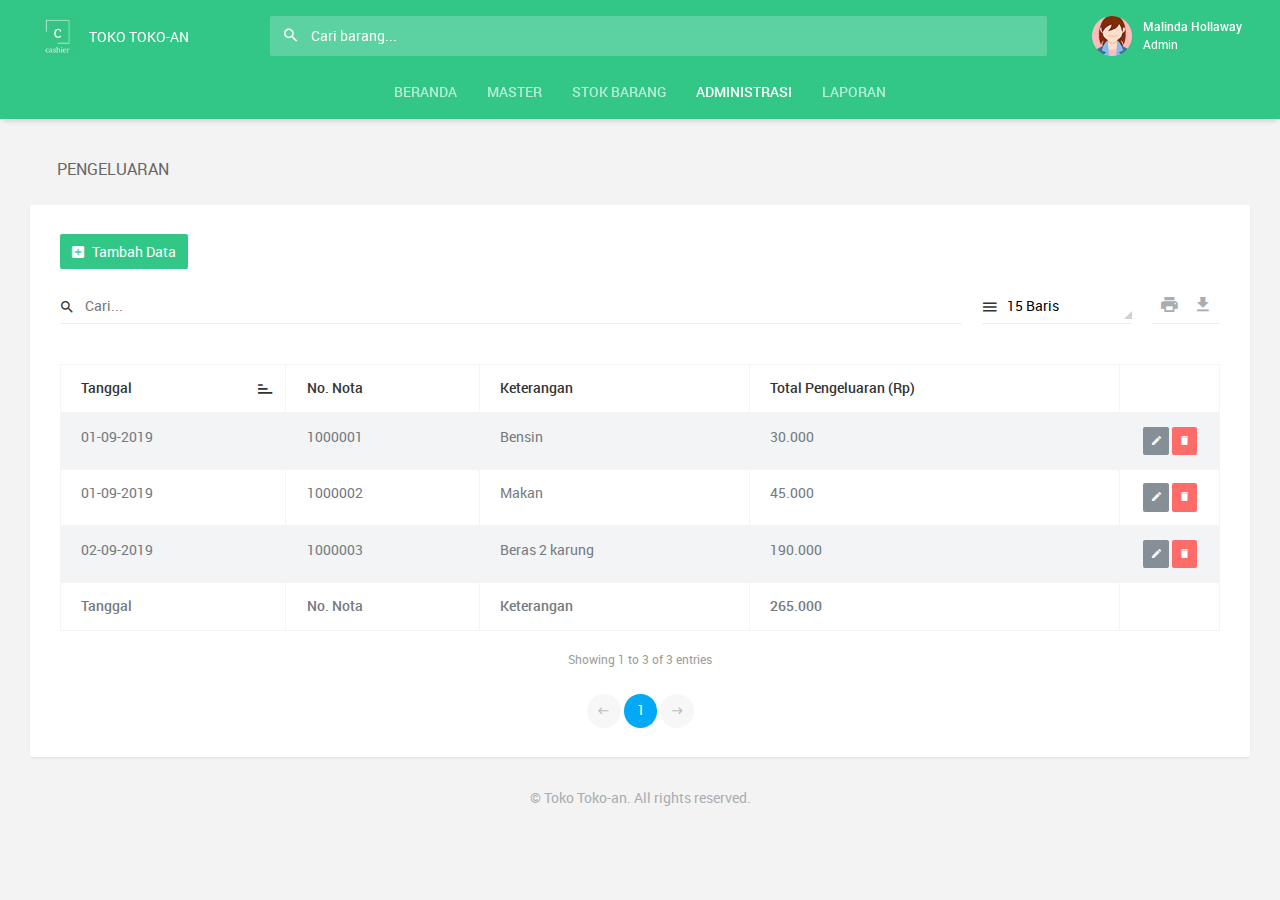
<file: pengeluaran.html>
<!DOCTYPE html>
<html lang="en">
    <head>
        <meta charset="utf-8">
        <meta name="viewport" content="width=device-width, initial-scale=1, shrink-to-fit=no">

        <title>Pengeluaran | Toko Toko-an</title>

        <!-- Vendor styles -->
        <link rel="stylesheet" href="vendors/material-design-iconic-font/css/material-design-iconic-font.min.css">
        <link rel="stylesheet" href="vendors/animate.css/animate.min.css">
        <link rel="stylesheet" href="vendors/jquery-scrollbar/jquery.scrollbar.css">
        <link rel="stylesheet" href="vendors/flatpickr/flatpickr.min.css" />

        <!-- App styles -->
        <link rel="stylesheet" href="css/app.min.css">
    </head>

    <body data-ma-theme="green">
        <main class="main main--alt">
            <div class="page-loader">
                <div class="page-loader__spinner">
                    <svg viewBox="25 25 50 50">
                        <circle cx="50" cy="50" r="20" fill="none" stroke-width="2" stroke-miterlimit="10" />
                    </svg>
                </div>
            </div>

            <header class="header">
                <div class="header__logo">

                    <ul class="top-nav">
                        <li class="hidden-xl-up"><a href="" data-ma-action="search-open"><i class="zmdi zmdi-search"></i></a></li>
    
                        <li>
                            <div class="user__info" data-toggle="">
                                <img class="user__img" src="demo/img/headers/logo.png" style="border-radius:0">
                                <a href="index.html">
                                    <div style="font-weight:400;font-size:14px;color:#fff;">TOKO TOKO-AN</div>
                                </a>
                            </div>
                        </li>
                    </ul>
                </div>

                <form class="search">
                    <div class="search__inner">
                        <input type="text" class="search__text" placeholder="Cari barang...">
                        <i class="zmdi zmdi-search search__helper" data-ma-action="search-close"></i>
                    </div>
                </form>

                <ul class="top-nav">
                    <li class="hidden-xl-up"><a href="" data-ma-action="search-open"><i class="zmdi zmdi-search"></i></a></li>

                    <li class="dropdown">
                        <div>
                            <div class="user__info" data-toggle="dropdown">
                                <img class="user__img" src="demo/img/profile-pics/8.jpg" alt="">
                                <div>
                                    <div><b>Malinda Hollaway</b></div>
                                    <div>Admin</div>
                                </div>
                            </div>
    
                            <div class="dropdown-menu">
                                <a class="dropdown-item" href="pengaturan.html">Pengaturan</a>
                                <a class="dropdown-item" href="login.html">Keluar</a>
                            </div>
                        </div>
                    </li>
                </ul>

                <ul class="top-menu">
                    <li><a href="index.html">Beranda</a></li>
                    <li class="dropdown">
                        <a href="" data-toggle="dropdown">Master</a>
                        <div class="dropdown-menu">
                            <a href="satuan-barang.html" class="dropdown-item">Satuan Barang</a>
                        </div>
                    </li>
                    <li><a href="stok-barang.html">Stok Barang</a></li>
                    <li class="dropdown active">
                        <a href="" data-toggle="dropdown">Administrasi</a>
                        <div class="dropdown-menu">
                            <a href="pendapatan.html" class="dropdown-item">Pendapatan</a>
                            <a href="pengeluaran.html" class="dropdown-item active">Pengeluaran</a>
                        </div>
                    </li>
                    <li class="dropdown">
                        <a href="" data-toggle="dropdown">Laporan</a>
                        <div class="dropdown-menu">
                            <a href="#" class="dropdown-item">Stok Barang</a>
                            <a href="#" class="dropdown-item">Pendapatan</a>
                            <a href="#" class="dropdown-item">Pengeluaran</a>
                        </div>
                    </li>
                </ul>
            </header>

            <section class="content content--full">
                <div class="content__inner">
                    <header class="content__title">
                        <h1>Pengeluaran</h1>
                    </header>

                    <div class="card">
                        <div class="card-body">
                            <button class="btn btn-success btn--icon-text" data-toggle="modal" data-target="#modal-form">
                                <i class="zmdi zmdi-plus-square"></i> Tambah Data
                            </button>
                            <table id="data-table" class="table table-bordered table-striped">
                                <thead class="thead-default">
                                    <tr>
                                        <th>Tanggal</th>
                                        <th>No. Nota</th>
                                        <th>Keterangan</th>
                                        <th>Total Pengeluaran (Rp)</th>
                                        <th width="100"></th>
                                    </tr>
                                </thead>
                                <tfoot>
                                    <tr>
                                        <th>Tanggal</th>
                                        <th>No. Nota</th>
                                        <th>Keterangan</th>
                                        <th><b>265.000</b></th>
                                        <th width="100"></th>
                                    </tr>
                                </tfoot>
                                <tbody>
                                    <tr>
                                        <td>01-09-2019</td>
                                        <td>1000001</td>
                                        <td>Bensin</td>
                                        <td>30.000</td>
                                        <td align="center">
                                            <button class="btn btn-sm btn-secondary"><i class="zmdi zmdi-edit"></i></button>
                                            <button class="btn btn-sm btn-danger"><i class="zmdi zmdi-delete"></i></button>
                                        </td>
                                    </tr>
                                    <tr>
                                        <td>01-09-2019</td>
                                        <td>1000002</td>
                                        <td>Makan</td>
                                        <td>45.000</td>
                                        <td align="center">
                                            <button class="btn btn-sm btn-secondary"><i class="zmdi zmdi-edit"></i></button>
                                            <button class="btn btn-sm btn-danger"><i class="zmdi zmdi-delete"></i></button>
                                        </td>
                                    </tr>
                                    <tr>
                                        <td>02-09-2019</td>
                                        <td>1000003</td>
                                        <td>Beras 2 karung</td>
                                        <td>190.000</td>
                                        <td align="center">
                                            <button class="btn btn-sm btn-secondary"><i class="zmdi zmdi-edit"></i></button>
                                            <button class="btn btn-sm btn-danger"><i class="zmdi zmdi-delete"></i></button>
                                        </td>
                                    </tr>
                                </tbody>
                            </table>
                        </div>
                    </div>

                    <footer class="footer">
                        <p>© Toko Toko-an. All rights reserved.</p>
                    </footer>
                </div>
            </section>
        </main>

        <!-- Modal: Form -->
        <div class="modal fade" id="modal-form" data-backdrop="static" data-keyboard="false" tabindex="-1">
            <div class="modal-dialog modal-lg modal-dialog-centered">
                <div class="modal-content">
                    <div class="modal-header">
                        <h5 class="modal-title pull-left">
                            <span class="modal-form-title">Tambah</span> Pengeluaran
                        </h5>
                    </div>
                    <div class="modal-body">
                        <form id="form-pengeluaran">
                            <div class="form-row">
                                <div class="col">
                                    <div class="form-group">
                                        <label required>Tanggal</label>
                                        <div class="input-group">
                                            <div class="input-group-prepend">
                                                <span class="input-group-text"><i class="zmdi zmdi-calendar"></i></span>
                                            </div>
                                            <input type="date" class="form-control hidden-md-up">
                                            <input type="text" class="form-control date-picker hidden-sm-down">
                                        </div>
                                    </div>
                                </div>
                                <div class="col">
                                    <div class="form-group">
                                        <label required>Total Pengeluaran</label>
                                        <div class="input-group">
                                            <div class="input-group-prepend">
                                                <span class="input-group-text">Rp</span>
                                            </div>
                                            <input type="text" class="form-control mask-money" placeholder="0">
                                            <i class="form-group__bar"></i>
                                        </div>
                                    </div>
                                </div>
                            </div>
                            <div class="form-group">
                                <label required>Keterangan</label>
                                <textarea class="form-control textarea-autosize text-counter" rows="1" data-max-length="255"></textarea>
                                <i class="form-group__bar"></i>
                            </div>
                            <br/>
                            <small class="form-text text-muted">
                                Field dengan bintang merah (<label required></label>) wajib di isi.
                            </small>
                        </form>
                    </div>
                    <div class="modal-footer">
                        <button type="button" class="btn btn-primary">Simpan</button>
                        <button type="button" class="btn btn-light" data-dismiss="modal">Batal</button>
                    </div>
                </div>
            </div>
        </div>

        <!-- Javascript -->
        <script src="vendors/jquery/jquery.min.js"></script>
        <script src="vendors/popper.js/popper.min.js"></script>
        <script src="vendors/bootstrap/js/bootstrap.min.js"></script>
        <script src="vendors/jquery-scrollbar/jquery.scrollbar.min.js"></script>
        <script src="vendors/jquery-scrollLock/jquery-scrollLock.min.js"></script>

        <script src="vendors/datatables/jquery.dataTables.min.js"></script>
        <script src="vendors/datatables-buttons/dataTables.buttons.min.js"></script>
        <script src="vendors/datatables-buttons/buttons.print.min.js"></script>
        <script src="vendors/jszip/jszip.min.js"></script>
        <script src="vendors/datatables-buttons/buttons.html5.min.js"></script>
        <script src="vendors/jquery-mask-plugin/jquery.mask.min.js"></script>
        <script src="vendors/jquery-text-counter/textcounter.min.js"></script>
        <script src="vendors/autosize/autosize.min.js"></script>
        <script src="vendors/flatpickr/flatpickr.min.js"></script>

        <!-- App functions and actions -->
        <script src="js/app.min.js"></script>
    </body>
</html>
</file>
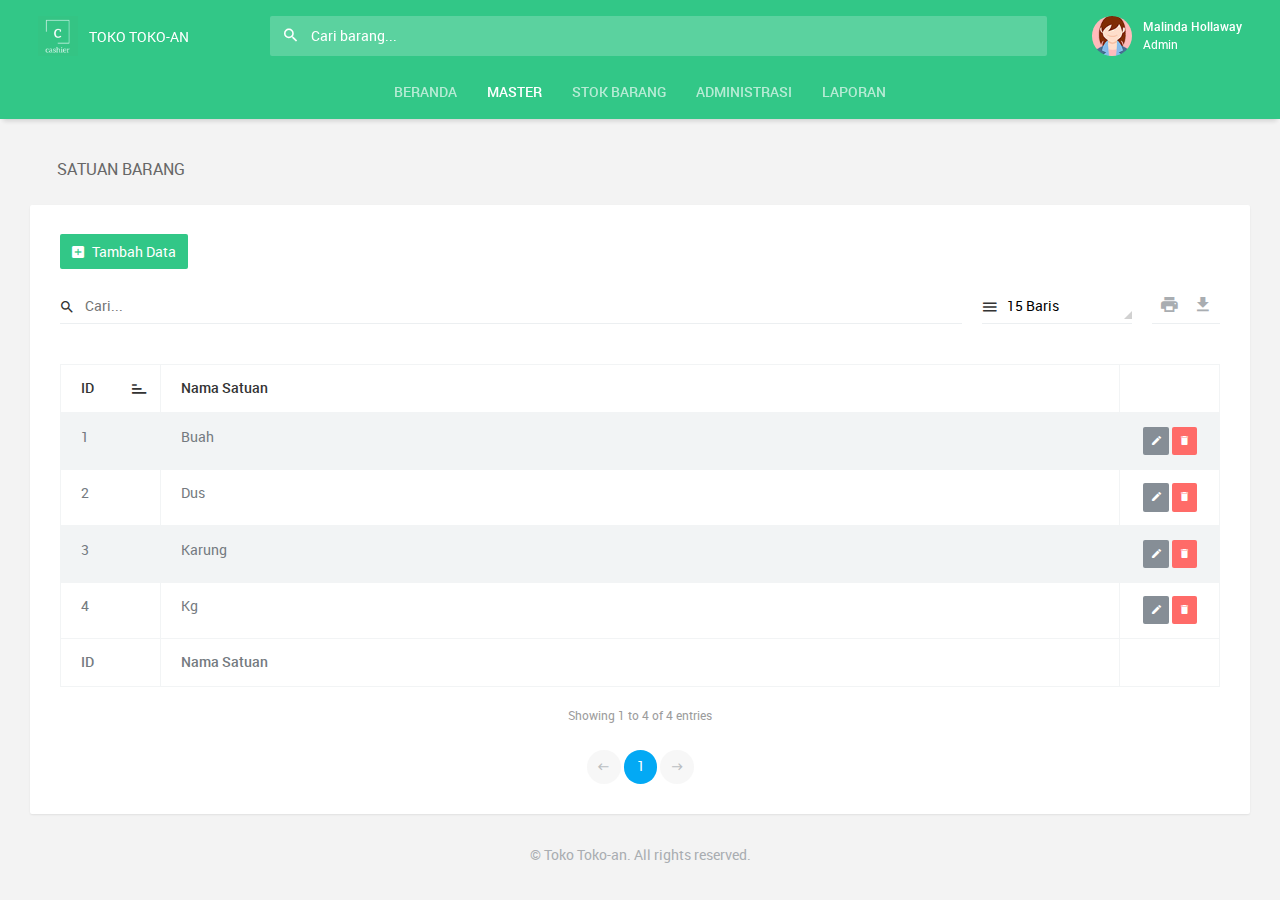
<file: satuan-barang.html>
<!DOCTYPE html>
<html lang="en">
    <head>
        <meta charset="utf-8">
        <meta name="viewport" content="width=device-width, initial-scale=1, shrink-to-fit=no">

        <title>Satuan Barang | Toko Toko-an</title>

        <!-- Vendor styles -->
        <link rel="stylesheet" href="vendors/material-design-iconic-font/css/material-design-iconic-font.min.css">
        <link rel="stylesheet" href="vendors/animate.css/animate.min.css">
        <link rel="stylesheet" href="vendors/jquery-scrollbar/jquery.scrollbar.css">
        <link rel="stylesheet" href="vendors/flatpickr/flatpickr.min.css" />

        <!-- App styles -->
        <link rel="stylesheet" href="css/app.min.css">
    </head>

    <body data-ma-theme="green">
        <main class="main main--alt">
            <div class="page-loader">
                <div class="page-loader__spinner">
                    <svg viewBox="25 25 50 50">
                        <circle cx="50" cy="50" r="20" fill="none" stroke-width="2" stroke-miterlimit="10" />
                    </svg>
                </div>
            </div>

            <header class="header">
                <div class="header__logo">

                    <ul class="top-nav">
                        <li class="hidden-xl-up"><a href="" data-ma-action="search-open"><i class="zmdi zmdi-search"></i></a></li>
    
                        <li>
                            <div class="user__info" data-toggle="">
                                <img class="user__img" src="demo/img/headers/logo.png" style="border-radius:0">
                                <a href="index.html">
                                    <div style="font-weight:400;font-size:14px;color:#fff;">TOKO TOKO-AN</div>
                                </a>
                            </div>
                        </li>
                    </ul>
                </div>

                <form class="search">
                    <div class="search__inner">
                        <input type="text" class="search__text" placeholder="Cari barang...">
                        <i class="zmdi zmdi-search search__helper" data-ma-action="search-close"></i>
                    </div>
                </form>

                <ul class="top-nav">
                    <li class="hidden-xl-up"><a href="" data-ma-action="search-open"><i class="zmdi zmdi-search"></i></a></li>

                    <li class="dropdown">
                        <div>
                            <div class="user__info" data-toggle="dropdown">
                                <img class="user__img" src="demo/img/profile-pics/8.jpg" alt="">
                                <div>
                                    <div><b>Malinda Hollaway</b></div>
                                    <div>Admin</div>
                                </div>
                            </div>
    
                            <div class="dropdown-menu">
                                <a class="dropdown-item" href="pengaturan.html">Pengaturan</a>
                                <a class="dropdown-item" href="login.html">Keluar</a>
                            </div>
                        </div>
                    </li>
                </ul>

                <ul class="top-menu">
                    <li><a href="index.html">Beranda</a></li>
                    <li class="dropdown active">
                        <a href="" data-toggle="dropdown">Master</a>
                        <div class="dropdown-menu">
                            <a href="satuan-barang.html" class="dropdown-item active">Satuan Barang</a>
                        </div>
                    </li>
                    <li><a href="stok-barang.html">Stok Barang</a></li>
                    <li class="dropdown">
                        <a href="" data-toggle="dropdown">Administrasi</a>
                        <div class="dropdown-menu">
                            <a href="pendapatan.html" class="dropdown-item">Pendapatan</a>
                            <a href="pengeluaran.html" class="dropdown-item">Pengeluaran</a>
                        </div>
                    </li>
                    <li class="dropdown">
                        <a href="" data-toggle="dropdown">Laporan</a>
                        <div class="dropdown-menu">
                            <a href="#" class="dropdown-item">Stok Barang</a>
                            <a href="#" class="dropdown-item">Pendapatan</a>
                            <a href="#" class="dropdown-item">Pengeluaran</a>
                        </div>
                    </li>
                </ul>
            </header>

            <section class="content content--full">
                <div class="content__inner">
                    <header class="content__title">
                        <h1>Satuan Barang</h1>
                    </header>

                    <div class="card">
                        <div class="card-body">
                            <button class="btn btn-success btn--icon-text" data-toggle="modal" data-target="#modal-form">
                                <i class="zmdi zmdi-plus-square"></i> Tambah Data
                            </button>
                            <table id="data-table" class="table table-bordered table-striped">
                                <thead class="thead-default">
                                    <tr>
                                        <th width="100">ID</th>
                                        <th>Nama Satuan</th>
                                        <th width="100"></th>
                                    </tr>
                                </thead>
                                <tfoot>
                                    <tr>
                                        <th width="100">ID</th>
                                        <th>Nama Satuan</th>
                                        <th width="100"></th>
                                    </tr>
                                </tfoot>
                                <tbody>
                                    <tr>
                                        <td>1</td>
                                        <td>Buah</td>
                                        <td align="center">
                                            <button class="btn btn-sm btn-secondary"><i class="zmdi zmdi-edit"></i></button>
                                            <button class="btn btn-sm btn-danger"><i class="zmdi zmdi-delete"></i></button>
                                        </td>
                                    </tr>
                                    <tr>
                                        <td>2</td>
                                        <td>Dus</td>
                                        <td align="center">
                                            <button class="btn btn-sm btn-secondary"><i class="zmdi zmdi-edit"></i></button>
                                            <button class="btn btn-sm btn-danger"><i class="zmdi zmdi-delete"></i></button>
                                        </td>
                                    </tr>
                                    <tr>
                                        <td>3</td>
                                        <td>Karung</td>
                                        <td align="center">
                                            <button class="btn btn-sm btn-secondary"><i class="zmdi zmdi-edit"></i></button>
                                            <button class="btn btn-sm btn-danger"><i class="zmdi zmdi-delete"></i></button>
                                        </td>
                                    </tr>
                                    <tr>
                                        <td>4</td>
                                        <td>Kg</td>
                                        <td align="center">
                                            <button class="btn btn-sm btn-secondary"><i class="zmdi zmdi-edit"></i></button>
                                            <button class="btn btn-sm btn-danger"><i class="zmdi zmdi-delete"></i></button>
                                        </td>
                                    </tr>
                                </tbody>
                            </table>
                        </div>
                    </div>

                    <footer class="footer">
                        <p>© Toko Toko-an. All rights reserved.</p>
                    </footer>
                </div>
            </section>
        </main>

        <!-- Modal: Form -->
        <div class="modal fade" id="modal-form" data-backdrop="static" data-keyboard="false" tabindex="-1">
            <div class="modal-dialog modal-dialog-centered">
                <div class="modal-content">
                    <div class="modal-header">
                        <h5 class="modal-title pull-left">
                            <span class="modal-form-title">Tambah</span> Satuan Barang
                        </h5>
                    </div>
                    <div class="modal-body">
                        <form id="form-satuan-barang">
                            <div class="form-row">
                                <div class="col">
                                    <div class="form-group">
                                        <label required>Nama Satuan</label>
                                        <input type="text" class="form-control" required>
                                        <i class="form-group__bar"></i>
                                    </div>
                                </div>
                            </div>
                            <small class="form-text text-muted">
                                Field dengan bintang merah (<label required></label>) wajib di isi.
                            </small>
                        </form>
                    </div>
                    <div class="modal-footer">
                        <button type="button" class="btn btn-primary">Simpan</button>
                        <button type="button" class="btn btn-light" data-dismiss="modal">Batal</button>
                    </div>
                </div>
            </div>
        </div>

        <!-- Javascript -->
        <script src="vendors/jquery/jquery.min.js"></script>
        <script src="vendors/popper.js/popper.min.js"></script>
        <script src="vendors/bootstrap/js/bootstrap.min.js"></script>
        <script src="vendors/jquery-scrollbar/jquery.scrollbar.min.js"></script>
        <script src="vendors/jquery-scrollLock/jquery-scrollLock.min.js"></script>

        <script src="vendors/datatables/jquery.dataTables.min.js"></script>
        <script src="vendors/datatables-buttons/dataTables.buttons.min.js"></script>
        <script src="vendors/datatables-buttons/buttons.print.min.js"></script>
        <script src="vendors/jszip/jszip.min.js"></script>
        <script src="vendors/datatables-buttons/buttons.html5.min.js"></script>
        <script src="vendors/jquery-mask-plugin/jquery.mask.min.js"></script>
        <script src="vendors/jquery-text-counter/textcounter.min.js"></script>
        <script src="vendors/autosize/autosize.min.js"></script>
        <script src="vendors/flatpickr/flatpickr.min.js"></script>

        <!-- App functions and actions -->
        <script src="js/app.min.js"></script>
    </body>
</html>
</file>
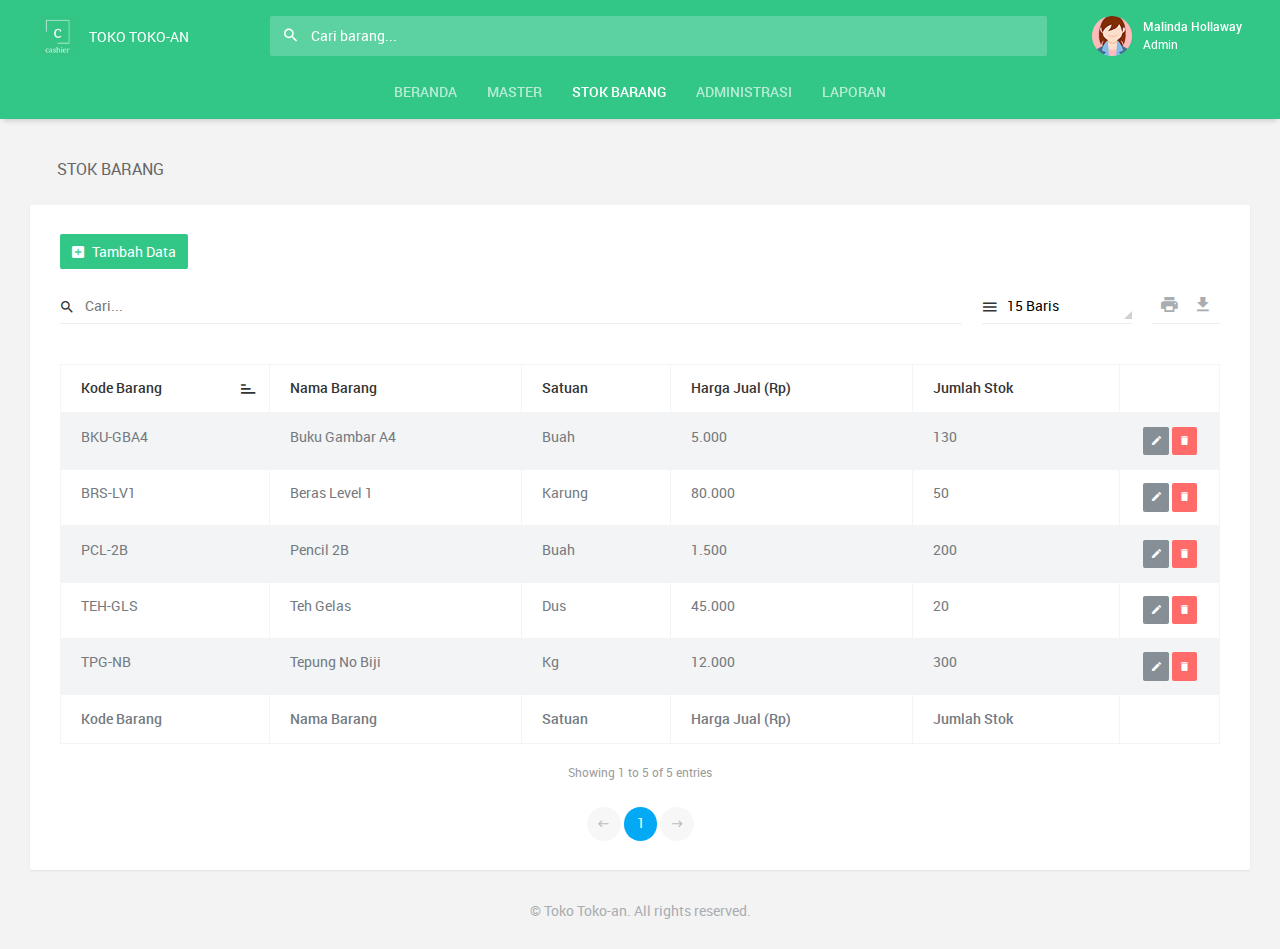
<file: stok-barang.html>
<!DOCTYPE html>
<html lang="en">
    <head>
        <meta charset="utf-8">
        <meta name="viewport" content="width=device-width, initial-scale=1, shrink-to-fit=no">

        <title>Stok Barang | Toko Toko-an</title>

        <!-- Vendor styles -->
        <link rel="stylesheet" href="vendors/material-design-iconic-font/css/material-design-iconic-font.min.css">
        <link rel="stylesheet" href="vendors/animate.css/animate.min.css">
        <link rel="stylesheet" href="vendors/jquery-scrollbar/jquery.scrollbar.css">
        <link rel="stylesheet" href="vendors/fullcalendar/fullcalendar.min.css">

        <!-- App styles -->
        <link rel="stylesheet" href="css/app.min.css">
    </head>

    <body data-ma-theme="green">
        <main class="main main--alt">
            <div class="page-loader">
                <div class="page-loader__spinner">
                    <svg viewBox="25 25 50 50">
                        <circle cx="50" cy="50" r="20" fill="none" stroke-width="2" stroke-miterlimit="10" />
                    </svg>
                </div>
            </div>

            <header class="header">
                <div class="header__logo">

                    <ul class="top-nav">
                        <li class="hidden-xl-up"><a href="" data-ma-action="search-open"><i class="zmdi zmdi-search"></i></a></li>
    
                        <li>
                            <div class="user__info" data-toggle="">
                                <img class="user__img" src="demo/img/headers/logo.png" style="border-radius:0">
                                <a href="index.html">
                                    <div style="font-weight:400;font-size:14px;color:#fff;">TOKO TOKO-AN</div>
                                </a>
                            </div>
                        </li>
                    </ul>
                </div>

                <form class="search">
                    <div class="search__inner">
                        <input type="text" class="search__text" placeholder="Cari barang...">
                        <i class="zmdi zmdi-search search__helper" data-ma-action="search-close"></i>
                    </div>
                </form>

                <ul class="top-nav">
                    <li class="hidden-xl-up"><a href="" data-ma-action="search-open"><i class="zmdi zmdi-search"></i></a></li>

                    <li class="dropdown">
                        <div>
                            <div class="user__info" data-toggle="dropdown">
                                <img class="user__img" src="demo/img/profile-pics/8.jpg" alt="">
                                <div>
                                    <div><b>Malinda Hollaway</b></div>
                                    <div>Admin</div>
                                </div>
                            </div>
    
                            <div class="dropdown-menu">
                                <a class="dropdown-item" href="pengaturan.html">Pengaturan</a>
                                <a class="dropdown-item" href="login.html">Keluar</a>
                            </div>
                        </div>
                    </li>
                </ul>

                <ul class="top-menu">
                    <li><a href="index.html">Beranda</a></li>
                    <li class="dropdown">
                        <a href="" data-toggle="dropdown">Master</a>
                        <div class="dropdown-menu">
                            <a href="satuan-barang.html" class="dropdown-item">Satuan Barang</a>
                        </div>
                    </li>
                    <li class="active"><a href="stok-barang.html">Stok Barang</a></li>
                    <li class="dropdown">
                        <a href="" data-toggle="dropdown">Administrasi</a>
                        <div class="dropdown-menu">
                            <a href="pendapatan.html" class="dropdown-item">Pendapatan</a>
                            <a href="pengeluaran.html" class="dropdown-item">Pengeluaran</a>
                        </div>
                    </li>
                    <li class="dropdown">
                        <a href="" data-toggle="dropdown">Laporan</a>
                        <div class="dropdown-menu">
                            <a href="#" class="dropdown-item">Stok Barang</a>
                            <a href="#" class="dropdown-item">Pendapatan</a>
                            <a href="#" class="dropdown-item">Pengeluaran</a>
                        </div>
                    </li>
                </ul>
            </header>

            <section class="content content--full">
                <div class="content__inner">
                    <header class="content__title">
                        <h1>Stok Barang</h1>
                    </header>

                    <div class="card">
                        <div class="card-body">
                            <button class="btn btn-success btn--icon-text" data-toggle="modal" data-target="#modal-form">
                                <i class="zmdi zmdi-plus-square"></i> Tambah Data
                            </button>
                            <table id="data-table" class="table table-bordered table-striped">
                                <thead class="thead-default">
                                    <tr>
                                        <th>Kode Barang</th>
                                        <th>Nama Barang</th>
                                        <th>Satuan</th>
                                        <th>Harga Jual (Rp)</th>
                                        <th>Jumlah Stok</th>
                                        <th width="100"></th>
                                    </tr>
                                </thead>
                                <tfoot>
                                    <tr>
                                        <th>Kode Barang</th>
                                        <th>Nama Barang</th>
                                        <th>Satuan</th>
                                        <th>Harga Jual (Rp)</th>
                                        <th>Jumlah Stok</th>
                                        <th width="100"></th>
                                    </tr>
                                </tfoot>
                                <tbody>
                                    <tr>
                                        <td>PCL-2B</td>
                                        <td>Pencil 2B</td>
                                        <td>Buah</td>
                                        <td>1.500</td>
                                        <td>200</td>
                                        <td align="center">
                                            <button class="btn btn-sm btn-secondary"><i class="zmdi zmdi-edit"></i></button>
                                            <button class="btn btn-sm btn-danger"><i class="zmdi zmdi-delete"></i></button>
                                        </td>
                                    </tr>
                                    <tr>
                                        <td>BKU-GBA4</td>
                                        <td>Buku Gambar A4</td>
                                        <td>Buah</td>
                                        <td>5.000</td>
                                        <td>130</td>
                                        <td align="center">
                                            <button class="btn btn-sm btn-secondary"><i class="zmdi zmdi-edit"></i></button>
                                            <button class="btn btn-sm btn-danger"><i class="zmdi zmdi-delete"></i></button>
                                        </td>
                                    </tr>
                                    <tr>
                                        <td>BRS-LV1</td>
                                        <td>Beras Level 1</td>
                                        <td>Karung</td>
                                        <td>80.000</td>
                                        <td>50</td>
                                        <td align="center">
                                            <button class="btn btn-sm btn-secondary"><i class="zmdi zmdi-edit"></i></button>
                                            <button class="btn btn-sm btn-danger"><i class="zmdi zmdi-delete"></i></button>
                                        </td>
                                    </tr>
                                    <tr>
                                        <td>TPG-NB</td>
                                        <td>Tepung No Biji</td>
                                        <td>Kg</td>
                                        <td>12.000</td>
                                        <td>300</td>
                                        <td align="center">
                                            <button class="btn btn-sm btn-secondary"><i class="zmdi zmdi-edit"></i></button>
                                            <button class="btn btn-sm btn-danger"><i class="zmdi zmdi-delete"></i></button>
                                        </td>
                                    </tr>
                                    <tr>
                                        <td>TEH-GLS</td>
                                        <td>Teh Gelas</td>
                                        <td>Dus</td>
                                        <td>45.000</td>
                                        <td>20</td>
                                        <td align="center">
                                            <button class="btn btn-sm btn-secondary"><i class="zmdi zmdi-edit"></i></button>
                                            <button class="btn btn-sm btn-danger"><i class="zmdi zmdi-delete"></i></button>
                                        </td>
                                    </tr>
                                </tbody>
                            </table>
                        </div>
                    </div>

                    <footer class="footer">
                        <p>© Toko Toko-an. All rights reserved.</p>
                    </footer>
                </div>
            </section>
        </main>

        <!-- Modal: Form -->
        <div class="modal fade" id="modal-form" data-backdrop="static" data-keyboard="false" tabindex="-1">
            <div class="modal-dialog modal-lg modal-dialog-centered">
                <div class="modal-content">
                    <div class="modal-header">
                        <h5 class="modal-title pull-left">
                            <span class="modal-form-title">Tambah</span> Stok Barang
                        </h5>
                    </div>
                    <div class="modal-body">
                        <form id="form-stok-barang">
                            <div class="form-row">
                                <div class="col-4">
                                    <div class="form-group">
                                        <label required>Kode Barang</label>
                                        <div class="input-group">
                                            <div class="input-group-prepend">
                                                <div class="input-group-text">
                                                    Auto
                                                    <div class="toggle-switch input-group-fix">
                                                        <input type="checkbox" class="toggle-switch__checkbox">
                                                        <i class="toggle-switch__helper"></i>
                                                    </div>
                                                </div>
                                            </div>
                                            <input type="text" class="form-control text-uppercase">
                                            <i class="form-group__bar"></i>
                                        </div>
                                    </div>
                                </div>
                                <div class="col">
                                    <div class="form-group">
                                        <label required>Nama Barang</label>
                                        <input type="text" class="form-control" required>
                                        <i class="form-group__bar"></i>
                                    </div>
                                </div>
                            </div>
                            <div class="form-row">
                                <div class="col">
                                    <div class="form-group">
                                        <label required>Satuan</label>
                                        <div class="select">
                                            <select class="form-control">
                                                <option>Buah</option>
                                                <option>Dus</option>
                                                <option>Karung</option>
                                                <option>Kg</option>
                                            </select>
                                            <i class="form-group__bar"></i>
                                        </div>
                                    </div>
                                </div>
                                <div class="col">
                                    <div class="form-group">
                                        <label required>Harga Jual</label>
                                        <div class="input-group">
                                            <div class="input-group-prepend">
                                                <span class="input-group-text">Rp</span>
                                            </div>
                                            <input type="text" class="form-control mask-money" placeholder="0">
                                            <i class="form-group__bar"></i>
                                        </div>
                                    </div>
                                </div>
                                <div class="col">
                                    <div class="form-group">
                                        <label required>Jumlah Stok</label>
                                        <input type="text" class="form-control mask-number" required>
                                        <i class="form-group__bar"></i>
                                    </div>
                                </div>
                            </div>
                            <div class="form-group">
                                <label>Keterangan</label>
                                <textarea class="form-control textarea-autosize text-counter" rows="1" data-max-length="255"></textarea>
                                <i class="form-group__bar"></i>
                            </div>
                            <br/>
                            <small class="form-text text-muted">
                                Field dengan bintang merah (<label required></label>) wajib di isi.
                            </small>
                        </form>
                    </div>
                    <div class="modal-footer">
                        <button type="button" class="btn btn-primary">Simpan</button>
                        <button type="button" class="btn btn-light" data-dismiss="modal">Batal</button>
                    </div>
                </div>
            </div>
        </div>

        <!-- Javascript -->
        <script src="vendors/jquery/jquery.min.js"></script>
        <script src="vendors/popper.js/popper.min.js"></script>
        <script src="vendors/bootstrap/js/bootstrap.min.js"></script>
        <script src="vendors/jquery-scrollbar/jquery.scrollbar.min.js"></script>
        <script src="vendors/jquery-scrollLock/jquery-scrollLock.min.js"></script>
        <script src="vendors/datatables/jquery.dataTables.min.js"></script>
        <script src="vendors/datatables-buttons/dataTables.buttons.min.js"></script>
        <script src="vendors/datatables-buttons/buttons.print.min.js"></script>
        <script src="vendors/jszip/jszip.min.js"></script>
        <script src="vendors/datatables-buttons/buttons.html5.min.js"></script>
        <script src="vendors/jquery-mask-plugin/jquery.mask.min.js"></script>
        <script src="vendors/jquery-text-counter/textcounter.min.js"></script>
        <script src="vendors/autosize/autosize.min.js"></script>

        <!-- App functions and actions -->
        <script src="js/app.min.js"></script>
    </body>
</html>
</file>
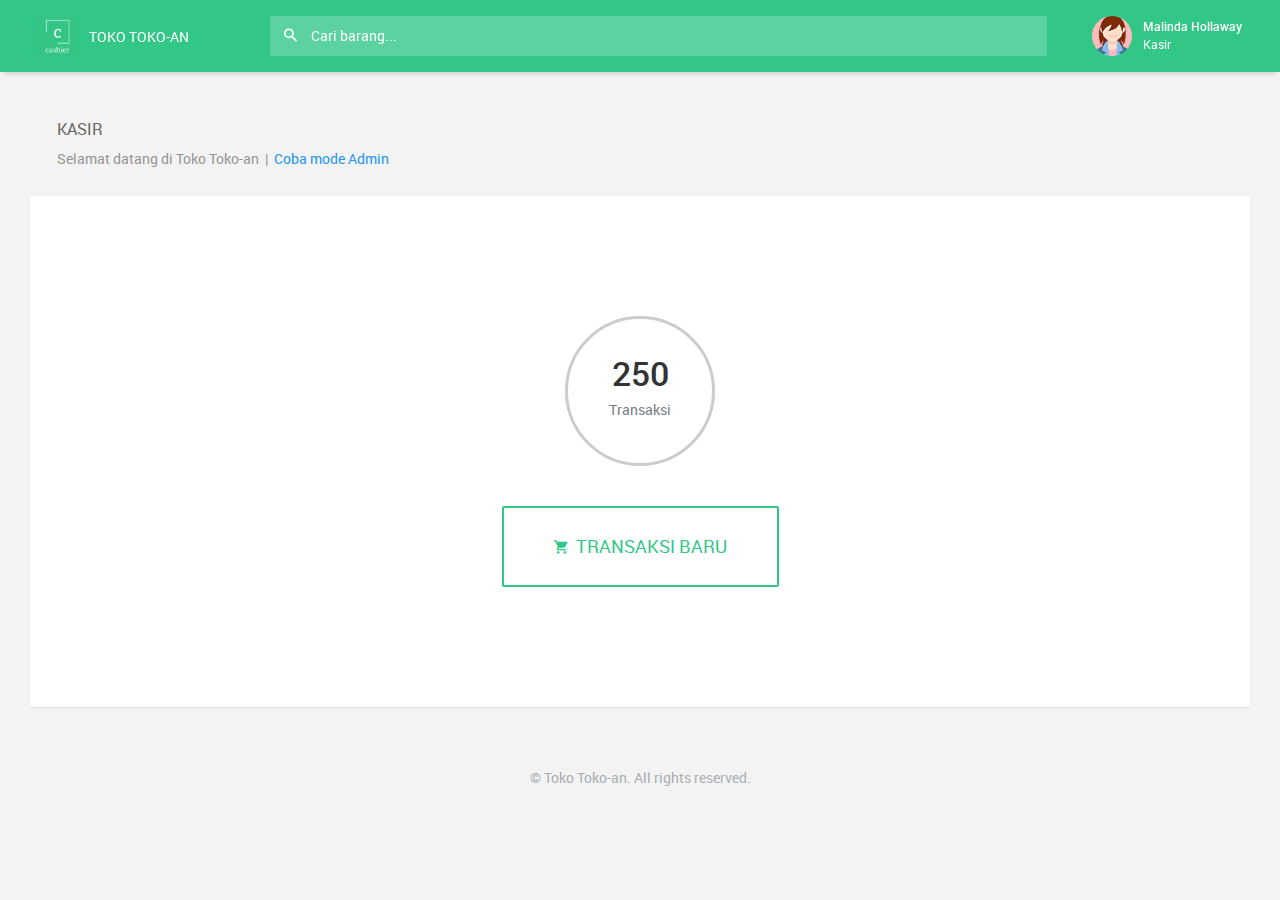
<file: transaksi.html>
<!DOCTYPE html>
<html lang="en">
    <head>
        <meta charset="utf-8">
        <meta name="viewport" content="width=device-width, initial-scale=1, shrink-to-fit=no">

        <title>Transaksi | Toko Toko-an</title>

        <!-- Vendor styles -->
        <link rel="stylesheet" href="vendors/material-design-iconic-font/css/material-design-iconic-font.min.css">
        <link rel="stylesheet" href="vendors/animate.css/animate.min.css">
        <link rel="stylesheet" href="vendors/jquery-scrollbar/jquery.scrollbar.css">
        <link rel="stylesheet" href="vendors/fullcalendar/fullcalendar.min.css">
        <link rel="stylesheet" href="vendors/select2/css/select2.min.css">

        <!-- App styles -->
        <link rel="stylesheet" href="css/app.min.css">
    </head>

    <body data-ma-theme="green">
        <main class="main">
            <div class="page-loader">
                <div class="page-loader__spinner">
                    <svg viewBox="25 25 50 50">
                        <circle cx="50" cy="50" r="20" fill="none" stroke-width="2" stroke-miterlimit="10" />
                    </svg>
                </div>
            </div>

            <header class="header">
                <div class="header__logo">
                    <ul class="top-nav">
                        <li class="hidden-xl-up"><a href="" data-ma-action="search-open"><i class="zmdi zmdi-search"></i></a></li>
                        
                        <li>
                            <div class="user__info">
                                <img class="user__img" src="demo/img/headers/logo.png" style="border-radius:0">
                                <a href="index.html">
                                    <div style="font-weight:400;font-size:14px;color:#fff;">TOKO TOKO-AN</div>
                                </a>
                            </div>
                        </li>
                    </ul>
                </div>

                <form class="search">
                    <div class="search__inner">
                        <input type="text" class="search__text" placeholder="Cari barang...">
                        <i class="zmdi zmdi-search search__helper" data-ma-action="search-close"></i>
                    </div>
                </form>

                <ul class="top-nav">
                    <li class="hidden-xl-up"><a href="" data-ma-action="search-open"><i class="zmdi zmdi-search"></i></a></li>

                    <li class="dropdown">
                        <div>
                            <div class="user__info" data-toggle="dropdown">
                                <img class="user__img" src="demo/img/profile-pics/8.jpg" alt="">
                                <div>
                                    <div><b>Malinda Hollaway</b></div>
                                    <div>Kasir</div>
                                </div>
                            </div>
    
                            <div class="dropdown-menu">
                                <a class="dropdown-item" href="pengaturan-kasir.html">Pengaturan</a>
                                <a class="dropdown-item" href="login.html">Keluar</a>
                            </div>
                        </div>
                    </li>
                </ul>
            </header>

            <section class="content content--full">
                <div class="content__inner">
                    <header class="content__title">
                        <h1>Kasir</h1>
                        <small>
                            Selamat datang di Toko Toko-an &nbsp;|&nbsp;
                            <a href="index.html">
                                Coba mode Admin
                            </a>
                        </small>
                    </header>

                    <div class="row">
                        <div class="col text-center">
                            <div class="card">
                                <div class="card-body card-checkout">
                                    <div class="count-checkout">
                                        <div class="count-checkout-body">
                                            <h1>250</h1>
                                            Transaksi
                                        </div>
                                    </div>

                                    <button class="btn btn-lg btn-outline-success btn--icon-text btn-checkout" data-toggle="modal" data-target="#modal-form">
                                        <i class="zmdi zmdi-shopping-cart"></i> TRANSAKSI BARU
                                    </button>
                                </div>
                            </div>
                        </div>
                    </div>

                    <footer class="footer" style="margin-top:30px">
                        <p>© Toko Toko-an. All rights reserved.</p>
                    </footer>
                </div>
            </section>
        </main>

        <!-- Modal: Form -->
        <div class="modal fade" id="modal-form" data-backdrop="static" data-keyboard="false">
            <div class="modal-dialog modal-lg modal-dialog-centered">
                <div class="modal-content">
                    <div class="modal-header">
                        <h5 class="modal-title pull-left" style="padding-bottom:10px">
                            TRANSAKSI
                        </h5>
                    </div>
                    <div class="modal-body bg-light">
                        <div id="form-checkout">
                            <div class="card" style="margin-bottom:15px">
                                <div class="card-body">
                                    <div class="form-row">
                                        <div class="col">
                                            <div class="form-group">
                                                <label required>Nama Barang</label>
                                                <select class="select2" data-placeholder="Cari...">
                                                    <option></option>
                                                    <option>ABC-01 | Kecap ABC 1 Liter</option>
                                                    <option>PCL-4B | Pensil 4B</option>
                                                    <option>MSO-WR | Mouse Wireles</option>
                                                </select>
                                            </div>
                                        </div>
                                        <div class="col-md-3">
                                            <div class="form-group">
                                                <label required>Kuantitas</label>
                                                <input type="text" class="form-control mask-number" value="1" required>
                                                <i class="form-group__bar"></i>
                                            </div>
                                        </div>
                                    </div>
                                    <div class="form-row">
                                        <div class="col">
                                            <div class="form-group">
                                                <label>Satuan</label>
                                                <input type="text" class="form-control mask-number" placeholder="-" readonly>
                                                <i class="form-group__bar"></i>
                                            </div>
                                        </div>
                                        <div class="col">
                                            <div class="form-group">
                                                <label>Harga Satuan</label>
                                                <div class="input-group">
                                                    <div class="input-group-prepend">
                                                        <span class="input-group-text">Rp</span>
                                                    </div>
                                                    <input type="text" class="form-control mask-money" placeholder="0" readonly>
                                                    <i class="form-group__bar"></i>
                                                </div>
                                            </div>
                                        </div>
                                        <div class="col">
                                            <div class="form-group">
                                                <label>Diskon</label>
                                                <div class="input-group">
                                                    <input type="text" class="form-control mask-money" placeholder="0" readonly>
                                                    <div class="input-group-prepend">
                                                        <span class="input-group-text">%</span>
                                                    </div>
                                                    <i class="form-group__bar"></i>
                                                </div>
                                            </div>
                                        </div>
                                        <div class="col">
                                            <div class="form-group">
                                                <label>Total</label>
                                                <div class="input-group">
                                                    <div class="input-group-prepend">
                                                        <span class="input-group-text">Rp</span>
                                                    </div>
                                                    <input type="text" class="form-control mask-money" placeholder="0" readonly>
                                                    <i class="form-group__bar"></i>
                                                </div>
                                            </div>
                                        </div>
                                    </div>
                                    <div class="form-row">
                                        <div class="col">
                                            <a href="javascript:;" class="btn btn-light btn-block">
                                                <i class="zmdi zmdi-plus-circle"></i> Masukan
                                            </a>
                                        </div>
                                    </div>
                                </div>
                            </div>
                            <div class="form-row">
                                <div class="col">
                                    <table id="checkout-table" class="table table-bordered bg-white">
                                        <thead class="thead-default">
                                            <tr>
                                                <th>Kode Barang</th>
                                                <th>Nama Barang</th>
                                                <th>Kuantitas</th>
                                                <th>Satuan</th>
                                                <th>Harga Satuan (Rp)</th>
                                                <th>Diskon (%)</th>
                                                <th>Total (Rp)</th>
                                                <th width="50"></th>
                                            </tr>
                                        </thead>
                                        <tbody>
                                            <tr>
                                                <td>PCL-2B</td>
                                                <td>Pencil 2B</td>
                                                <td>2</td>
                                                <td>Buah</td>
                                                <td>1.500</td>
                                                <td>0</td>
                                                <td>3.000</td>
                                                <td align="center">
                                                    <button class="btn btn-sm btn-danger"><i class="zmdi zmdi-delete"></i></button>
                                                </td>
                                            </tr>
                                            <tr>
                                                <td>BKU-GBA4</td>
                                                <td>Buku Gambar A4</td>
                                                <td>1</td>
                                                <td>Buah</td>
                                                <td>5.000</td>
                                                <td>0</td>
                                                <td>5.000</td>
                                                <td align="center">
                                                    <button class="btn btn-sm btn-danger"><i class="zmdi zmdi-delete"></i></button>
                                                </td>
                                            </tr>
                                        </tbody>
                                    </table>
                                </div>
                            </div>
                            <div class="card" style="margin-bottom:0px">
                                <div class="card-body">
                                    <div class="row">
                                        <label class="col-sm-3 col-form-label label-checkout">Total Harus Di Bayar</label>
                                        <div class="col">
                                            <div class="input-group">
                                                <div class="input-group-prepend">
                                                    <span class="input-group-text">Rp</span>
                                                </div>
                                                <input type="text" id="checkout-bayar" class="form-control mask-money input-checkout" placeholder="0" value="8000" readonly>
                                                <i class="form-group__bar"></i>
                                            </div>
                                        </div>
                                    </div>
                                    <div class="row">
                                        <label required class="col-sm-3 col-form-label label-checkout">Tunai</label>
                                        <div class="col">
                                            <div class="input-group">
                                                <div class="input-group-prepend">
                                                    <span class="input-group-text">Rp</span>
                                                </div>
                                                <input type="text" id="checkout-tunai" class="form-control mask-money input-checkout" placeholder="0">
                                                <i class="form-group__bar"></i>
                                            </div>
                                        </div>
                                    </div>
                                    <div class="row">
                                        <label class="col-sm-3 col-form-label label-checkout">Kembalian</label>
                                        <div class="col">
                                            <div class="input-group" style="margin-bottom:0px">
                                                <div class="input-group-prepend">
                                                    <span class="input-group-text">Rp</span>
                                                </div>
                                                <input type="text" id="checkout-kembalian" class="form-control mask-money input-checkout" placeholder="0" readonly>
                                                <i class="form-group__bar"></i>
                                            </div>
                                        </div>
                                    </div>
                                </div>
                            </div>
                        </div>
                    </div>
                    <div class="modal-footer" style="padding-top:20px">
                        <button type="button" class="btn btn-primary">
                            <i class="zmdi zmdi-print"></i> BAYAR
                        </button>
                        <button type="button" class="btn btn-light" data-dismiss="modal">BATAL</button>
                    </div>
                </div>
            </div>
        </div>

        <!-- Javascript -->
        <script src="vendors/jquery/jquery.min.js"></script>
        <script src="vendors/popper.js/popper.min.js"></script>
        <script src="vendors/bootstrap/js/bootstrap.min.js"></script>
        <script src="vendors/jquery-scrollbar/jquery.scrollbar.min.js"></script>
        <script src="vendors/jquery-scrollLock/jquery-scrollLock.min.js"></script>
        <script src="vendors/flot/jquery.flot.js"></script>
        <script src="vendors/flot/jquery.flot.resize.js"></script>
        <script src="vendors/flot.curvedlines/curvedLines.js"></script>
        <script src="vendors/jqvmap/jquery.vmap.min.js"></script>
        <script src="vendors/jqvmap/maps/jquery.vmap.world.js"></script>
        <script src="vendors/easy-pie-chart/jquery.easypiechart.min.js"></script>
        <script src="vendors/salvattore/salvattore.min.js"></script>
        <script src="vendors/sparkline/jquery.sparkline.min.js"></script>
        <script src="vendors/moment/moment.min.js"></script>
        <script src="vendors/fullcalendar/fullcalendar.min.js"></script>
        <script src="vendors/jquery-mask-plugin/jquery.mask.min.js"></script>
        <script src="vendors/select2/js/select2.full.min.js"></script>

        <script src="demo/js/flot-charts/curved-line.js"></script>
        <script src="demo/js/flot-charts/line.js"></script>
        <script src="demo/js/flot-charts/chart-tooltips.js"></script>
        <script src="demo/js/other-charts.js"></script>

        <!-- App functions and actions -->
        <script src="js/app.min.js"></script>

        <script type="text/javascript">
            $("#checkout-tunai").keyup(function() {
                let bayar = $("#checkout-bayar").val().replace(/\./g, "");
                let tunai = $(this).val().replace(/\./g, "");
                let kembalian = $("#checkout-kembalian");
                let total = (tunai - bayar);
                    total = (total / 1000).toFixed(3);

                kembalian.val(total).mask("#.##0", {reverse: true}).keyup();
            });
        </script>
    </body>
</html>
</file>
<file: vendors/material-design-iconic-font/css/material-design-iconic-font.min.css>
@font-face{font-family:Material-Design-Iconic-Font;src:url("../fonts/Material-Design-Iconic-Font-v=2.2.0.woff2") format('woff2'),url("../fonts/Material-Design-Iconic-Font-v=2.2.0.woff") format('woff'),url("../fonts/Material-Design-Iconic-Font-v=2.2.0.ttf") format('truetype')}.zmdi{display:inline-block;font:normal normal normal 14px/1 'Material-Design-Iconic-Font';font-size:inherit;text-rendering:auto;-webkit-font-smoothing:antialiased;-moz-osx-font-smoothing:grayscale}.zmdi-hc-lg{font-size:1.33333333em;line-height:.75em;vertical-align:-15%}.zmdi-hc-2x{font-size:2em}.zmdi-hc-3x{font-size:3em}.zmdi-hc-4x{font-size:4em}.zmdi-hc-5x{font-size:5em}.zmdi-hc-fw{width:1.28571429em;text-align:center}.zmdi-hc-ul{padding-left:0;margin-left:2.14285714em;list-style-type:none}.zmdi-hc-ul>li{position:relative}.zmdi-hc-li{position:absolute;left:-2.14285714em;width:2.14285714em;top:.14285714em;text-align:center}.zmdi-hc-li.zmdi-hc-lg{left:-1.85714286em}.zmdi-hc-border{padding:.1em .25em;border:solid .1em #9e9e9e;border-radius:2px}.zmdi-hc-border-circle{padding:.1em .25em;border:solid .1em #9e9e9e;border-radius:50%}.zmdi.pull-left{float:left;margin-right:.15em}.zmdi.pull-right{float:right;margin-left:.15em}.zmdi-hc-spin{-webkit-animation:zmdi-spin 1.5s infinite linear;animation:zmdi-spin 1.5s infinite linear}.zmdi-hc-spin-reverse{-webkit-animation:zmdi-spin-reverse 1.5s infinite linear;animation:zmdi-spin-reverse 1.5s infinite linear}@-webkit-keyframes zmdi-spin{0%{-webkit-transform:rotate(0deg);transform:rotate(0deg)}100%{-webkit-transform:rotate(359deg);transform:rotate(359deg)}}@keyframes zmdi-spin{0%{-webkit-transform:rotate(0deg);transform:rotate(0deg)}100%{-webkit-transform:rotate(359deg);transform:rotate(359deg)}}@-webkit-keyframes zmdi-spin-reverse{0%{-webkit-transform:rotate(0deg);transform:rotate(0deg)}100%{-webkit-transform:rotate(-359deg);transform:rotate(-359deg)}}@keyframes zmdi-spin-reverse{0%{-webkit-transform:rotate(0deg);transform:rotate(0deg)}100%{-webkit-transform:rotate(-359deg);transform:rotate(-359deg)}}.zmdi-hc-rotate-90{-webkit-transform:rotate(90deg);-ms-transform:rotate(90deg);transform:rotate(90deg)}.zmdi-hc-rotate-180{-webkit-transform:rotate(180deg);-ms-transform:rotate(180deg);transform:rotate(180deg)}.zmdi-hc-rotate-270{-webkit-transform:rotate(270deg);-ms-transform:rotate(270deg);transform:rotate(270deg)}.zmdi-hc-flip-horizontal{-webkit-transform:scale(-1,1);-ms-transform:scale(-1,1);transform:scale(-1,1)}.zmdi-hc-flip-vertical{-webkit-transform:scale(1,-1);-ms-transform:scale(1,-1);transform:scale(1,-1)}.zmdi-hc-stack{position:relative;display:inline-block;width:2em;height:2em;line-height:2em;vertical-align:middle}.zmdi-hc-stack-1x,.zmdi-hc-stack-2x{position:absolute;left:0;width:100%;text-align:center}.zmdi-hc-stack-1x{line-height:inherit}.zmdi-hc-stack-2x{font-size:2em}.zmdi-hc-inverse{color:#fff}.zmdi-3d-rotation:before{content:'\f101'}.zmdi-airplane-off:before{content:'\f102'}.zmdi-airplane:before{content:'\f103'}.zmdi-album:before{content:'\f104'}.zmdi-archive:before{content:'\f105'}.zmdi-assignment-account:before{content:'\f106'}.zmdi-assignment-alert:before{content:'\f107'}.zmdi-assignment-check:before{content:'\f108'}.zmdi-assignment-o:before{content:'\f109'}.zmdi-assignment-return:before{content:'\f10a'}.zmdi-assignment-returned:before{content:'\f10b'}.zmdi-assignment:before{content:'\f10c'}.zmdi-attachment-alt:before{content:'\f10d'}.zmdi-attachment:before{content:'\f10e'}.zmdi-audio:before{content:'\f10f'}.zmdi-badge-check:before{content:'\f110'}.zmdi-balance-wallet:before{content:'\f111'}.zmdi-balance:before{content:'\f112'}.zmdi-battery-alert:before{content:'\f113'}.zmdi-battery-flash:before{content:'\f114'}.zmdi-battery-unknown:before{content:'\f115'}.zmdi-battery:before{content:'\f116'}.zmdi-bike:before{content:'\f117'}.zmdi-block-alt:before{content:'\f118'}.zmdi-block:before{content:'\f119'}.zmdi-boat:before{content:'\f11a'}.zmdi-book-image:before{content:'\f11b'}.zmdi-book:before{content:'\f11c'}.zmdi-bookmark-outline:before{content:'\f11d'}.zmdi-bookmark:before{content:'\f11e'}.zmdi-brush:before{content:'\f11f'}.zmdi-bug:before{content:'\f120'}.zmdi-bus:before{content:'\f121'}.zmdi-cake:before{content:'\f122'}.zmdi-car-taxi:before{content:'\f123'}.zmdi-car-wash:before{content:'\f124'}.zmdi-car:before{content:'\f125'}.zmdi-card-giftcard:before{content:'\f126'}.zmdi-card-membership:before{content:'\f127'}.zmdi-card-travel:before{content:'\f128'}.zmdi-card:before{content:'\f129'}.zmdi-case-check:before{content:'\f12a'}.zmdi-case-download:before{content:'\f12b'}.zmdi-case-play:before{content:'\f12c'}.zmdi-case:before{content:'\f12d'}.zmdi-cast-connected:before{content:'\f12e'}.zmdi-cast:before{content:'\f12f'}.zmdi-chart-donut:before{content:'\f130'}.zmdi-chart:before{content:'\f131'}.zmdi-city-alt:before{content:'\f132'}.zmdi-city:before{content:'\f133'}.zmdi-close-circle-o:before{content:'\f134'}.zmdi-close-circle:before{content:'\f135'}.zmdi-close:before{content:'\f136'}.zmdi-cocktail:before{content:'\f137'}.zmdi-code-setting:before{content:'\f138'}.zmdi-code-smartphone:before{content:'\f139'}.zmdi-code:before{content:'\f13a'}.zmdi-coffee:before{content:'\f13b'}.zmdi-collection-bookmark:before{content:'\f13c'}.zmdi-collection-case-play:before{content:'\f13d'}.zmdi-collection-folder-image:before{content:'\f13e'}.zmdi-collection-image-o:before{content:'\f13f'}.zmdi-collection-image:before{content:'\f140'}.zmdi-collection-item-1:before{content:'\f141'}.zmdi-collection-item-2:before{content:'\f142'}.zmdi-collection-item-3:before{content:'\f143'}.zmdi-collection-item-4:before{content:'\f144'}.zmdi-collection-item-5:before{content:'\f145'}.zmdi-collection-item-6:before{content:'\f146'}.zmdi-collection-item-7:before{content:'\f147'}.zmdi-collection-item-8:before{content:'\f148'}.zmdi-collection-item-9-plus:before{content:'\f149'}.zmdi-collection-item-9:before{content:'\f14a'}.zmdi-collection-item:before{content:'\f14b'}.zmdi-collection-music:before{content:'\f14c'}.zmdi-collection-pdf:before{content:'\f14d'}.zmdi-collection-plus:before{content:'\f14e'}.zmdi-collection-speaker:before{content:'\f14f'}.zmdi-collection-text:before{content:'\f150'}.zmdi-collection-video:before{content:'\f151'}.zmdi-compass:before{content:'\f152'}.zmdi-cutlery:before{content:'\f153'}.zmdi-delete:before{content:'\f154'}.zmdi-dialpad:before{content:'\f155'}.zmdi-dns:before{content:'\f156'}.zmdi-drink:before{content:'\f157'}.zmdi-edit:before{content:'\f158'}.zmdi-email-open:before{content:'\f159'}.zmdi-email:before{content:'\f15a'}.zmdi-eye-off:before{content:'\f15b'}.zmdi-eye:before{content:'\f15c'}.zmdi-eyedropper:before{content:'\f15d'}.zmdi-favorite-outline:before{content:'\f15e'}.zmdi-favorite:before{content:'\f15f'}.zmdi-filter-list:before{content:'\f160'}.zmdi-fire:before{content:'\f161'}.zmdi-flag:before{content:'\f162'}.zmdi-flare:before{content:'\f163'}.zmdi-flash-auto:before{content:'\f164'}.zmdi-flash-off:before{content:'\f165'}.zmdi-flash:before{content:'\f166'}.zmdi-flip:before{content:'\f167'}.zmdi-flower-alt:before{content:'\f168'}.zmdi-flower:before{content:'\f169'}.zmdi-font:before{content:'\f16a'}.zmdi-fullscreen-alt:before{content:'\f16b'}.zmdi-fullscreen-exit:before{content:'\f16c'}.zmdi-fullscreen:before{content:'\f16d'}.zmdi-functions:before{content:'\f16e'}.zmdi-gas-station:before{content:'\f16f'}.zmdi-gesture:before{content:'\f170'}.zmdi-globe-alt:before{content:'\f171'}.zmdi-globe-lock:before{content:'\f172'}.zmdi-globe:before{content:'\f173'}.zmdi-graduation-cap:before{content:'\f174'}.zmdi-home:before{content:'\f175'}.zmdi-hospital-alt:before{content:'\f176'}.zmdi-hospital:before{content:'\f177'}.zmdi-hotel:before{content:'\f178'}.zmdi-hourglass-alt:before{content:'\f179'}.zmdi-hourglass-outline:before{content:'\f17a'}.zmdi-hourglass:before{content:'\f17b'}.zmdi-http:before{content:'\f17c'}.zmdi-image-alt:before{content:'\f17d'}.zmdi-image-o:before{content:'\f17e'}.zmdi-image:before{content:'\f17f'}.zmdi-inbox:before{content:'\f180'}.zmdi-invert-colors-off:before{content:'\f181'}.zmdi-invert-colors:before{content:'\f182'}.zmdi-key:before{content:'\f183'}.zmdi-label-alt-outline:before{content:'\f184'}.zmdi-label-alt:before{content:'\f185'}.zmdi-label-heart:before{content:'\f186'}.zmdi-label:before{content:'\f187'}.zmdi-labels:before{content:'\f188'}.zmdi-lamp:before{content:'\f189'}.zmdi-landscape:before{content:'\f18a'}.zmdi-layers-off:before{content:'\f18b'}.zmdi-layers:before{content:'\f18c'}.zmdi-library:before{content:'\f18d'}.zmdi-link:before{content:'\f18e'}.zmdi-lock-open:before{content:'\f18f'}.zmdi-lock-outline:before{content:'\f190'}.zmdi-lock:before{content:'\f191'}.zmdi-mail-reply-all:before{content:'\f192'}.zmdi-mail-reply:before{content:'\f193'}.zmdi-mail-send:before{content:'\f194'}.zmdi-mall:before{content:'\f195'}.zmdi-map:before{content:'\f196'}.zmdi-menu:before{content:'\f197'}.zmdi-money-box:before{content:'\f198'}.zmdi-money-off:before{content:'\f199'}.zmdi-money:before{content:'\f19a'}.zmdi-more-vert:before{content:'\f19b'}.zmdi-more:before{content:'\f19c'}.zmdi-movie-alt:before{content:'\f19d'}.zmdi-movie:before{content:'\f19e'}.zmdi-nature-people:before{content:'\f19f'}.zmdi-nature:before{content:'\f1a0'}.zmdi-navigation:before{content:'\f1a1'}.zmdi-open-in-browser:before{content:'\f1a2'}.zmdi-open-in-new:before{content:'\f1a3'}.zmdi-palette:before{content:'\f1a4'}.zmdi-parking:before{content:'\f1a5'}.zmdi-pin-account:before{content:'\f1a6'}.zmdi-pin-assistant:before{content:'\f1a7'}.zmdi-pin-drop:before{content:'\f1a8'}.zmdi-pin-help:before{content:'\f1a9'}.zmdi-pin-off:before{content:'\f1aa'}.zmdi-pin:before{content:'\f1ab'}.zmdi-pizza:before{content:'\f1ac'}.zmdi-plaster:before{content:'\f1ad'}.zmdi-power-setting:before{content:'\f1ae'}.zmdi-power:before{content:'\f1af'}.zmdi-print:before{content:'\f1b0'}.zmdi-puzzle-piece:before{content:'\f1b1'}.zmdi-quote:before{content:'\f1b2'}.zmdi-railway:before{content:'\f1b3'}.zmdi-receipt:before{content:'\f1b4'}.zmdi-refresh-alt:before{content:'\f1b5'}.zmdi-refresh-sync-alert:before{content:'\f1b6'}.zmdi-refresh-sync-off:before{content:'\f1b7'}.zmdi-refresh-sync:before{content:'\f1b8'}.zmdi-refresh:before{content:'\f1b9'}.zmdi-roller:before{content:'\f1ba'}.zmdi-ruler:before{content:'\f1bb'}.zmdi-scissors:before{content:'\f1bc'}.zmdi-screen-rotation-lock:before{content:'\f1bd'}.zmdi-screen-rotation:before{content:'\f1be'}.zmdi-search-for:before{content:'\f1bf'}.zmdi-search-in-file:before{content:'\f1c0'}.zmdi-search-in-page:before{content:'\f1c1'}.zmdi-search-replace:before{content:'\f1c2'}.zmdi-search:before{content:'\f1c3'}.zmdi-seat:before{content:'\f1c4'}.zmdi-settings-square:before{content:'\f1c5'}.zmdi-settings:before{content:'\f1c6'}.zmdi-shield-check:before{content:'\f1c7'}.zmdi-shield-security:before{content:'\f1c8'}.zmdi-shopping-basket:before{content:'\f1c9'}.zmdi-shopping-cart-plus:before{content:'\f1ca'}.zmdi-shopping-cart:before{content:'\f1cb'}.zmdi-sign-in:before{content:'\f1cc'}.zmdi-sort-amount-asc:before{content:'\f1cd'}.zmdi-sort-amount-desc:before{content:'\f1ce'}.zmdi-sort-asc:before{content:'\f1cf'}.zmdi-sort-desc:before{content:'\f1d0'}.zmdi-spellcheck:before{content:'\f1d1'}.zmdi-storage:before{content:'\f1d2'}.zmdi-store-24:before{content:'\f1d3'}.zmdi-store:before{content:'\f1d4'}.zmdi-subway:before{content:'\f1d5'}.zmdi-sun:before{content:'\f1d6'}.zmdi-tab-unselected:before{content:'\f1d7'}.zmdi-tab:before{content:'\f1d8'}.zmdi-tag-close:before{content:'\f1d9'}.zmdi-tag-more:before{content:'\f1da'}.zmdi-tag:before{content:'\f1db'}.zmdi-thumb-down:before{content:'\f1dc'}.zmdi-thumb-up-down:before{content:'\f1dd'}.zmdi-thumb-up:before{content:'\f1de'}.zmdi-ticket-star:before{content:'\f1df'}.zmdi-toll:before{content:'\f1e0'}.zmdi-toys:before{content:'\f1e1'}.zmdi-traffic:before{content:'\f1e2'}.zmdi-translate:before{content:'\f1e3'}.zmdi-triangle-down:before{content:'\f1e4'}.zmdi-triangle-up:before{content:'\f1e5'}.zmdi-truck:before{content:'\f1e6'}.zmdi-turning-sign:before{content:'\f1e7'}.zmdi-wallpaper:before{content:'\f1e8'}.zmdi-washing-machine:before{content:'\f1e9'}.zmdi-window-maximize:before{content:'\f1ea'}.zmdi-window-minimize:before{content:'\f1eb'}.zmdi-window-restore:before{content:'\f1ec'}.zmdi-wrench:before{content:'\f1ed'}.zmdi-zoom-in:before{content:'\f1ee'}.zmdi-zoom-out:before{content:'\f1ef'}.zmdi-alert-circle-o:before{content:'\f1f0'}.zmdi-alert-circle:before{content:'\f1f1'}.zmdi-alert-octagon:before{content:'\f1f2'}.zmdi-alert-polygon:before{content:'\f1f3'}.zmdi-alert-triangle:before{content:'\f1f4'}.zmdi-help-outline:before{content:'\f1f5'}.zmdi-help:before{content:'\f1f6'}.zmdi-info-outline:before{content:'\f1f7'}.zmdi-info:before{content:'\f1f8'}.zmdi-notifications-active:before{content:'\f1f9'}.zmdi-notifications-add:before{content:'\f1fa'}.zmdi-notifications-none:before{content:'\f1fb'}.zmdi-notifications-off:before{content:'\f1fc'}.zmdi-notifications-paused:before{content:'\f1fd'}.zmdi-notifications:before{content:'\f1fe'}.zmdi-account-add:before{content:'\f1ff'}.zmdi-account-box-mail:before{content:'\f200'}.zmdi-account-box-o:before{content:'\f201'}.zmdi-account-box-phone:before{content:'\f202'}.zmdi-account-box:before{content:'\f203'}.zmdi-account-calendar:before{content:'\f204'}.zmdi-account-circle:before{content:'\f205'}.zmdi-account-o:before{content:'\f206'}.zmdi-account:before{content:'\f207'}.zmdi-accounts-add:before{content:'\f208'}.zmdi-accounts-alt:before{content:'\f209'}.zmdi-accounts-list-alt:before{content:'\f20a'}.zmdi-accounts-list:before{content:'\f20b'}.zmdi-accounts-outline:before{content:'\f20c'}.zmdi-accounts:before{content:'\f20d'}.zmdi-face:before{content:'\f20e'}.zmdi-female:before{content:'\f20f'}.zmdi-male-alt:before{content:'\f210'}.zmdi-male-female:before{content:'\f211'}.zmdi-male:before{content:'\f212'}.zmdi-mood-bad:before{content:'\f213'}.zmdi-mood:before{content:'\f214'}.zmdi-run:before{content:'\f215'}.zmdi-walk:before{content:'\f216'}.zmdi-cloud-box:before{content:'\f217'}.zmdi-cloud-circle:before{content:'\f218'}.zmdi-cloud-done:before{content:'\f219'}.zmdi-cloud-download:before{content:'\f21a'}.zmdi-cloud-off:before{content:'\f21b'}.zmdi-cloud-outline-alt:before{content:'\f21c'}.zmdi-cloud-outline:before{content:'\f21d'}.zmdi-cloud-upload:before{content:'\f21e'}.zmdi-cloud:before{content:'\f21f'}.zmdi-download:before{content:'\f220'}.zmdi-file-plus:before{content:'\f221'}.zmdi-file-text:before{content:'\f222'}.zmdi-file:before{content:'\f223'}.zmdi-folder-outline:before{content:'\f224'}.zmdi-folder-person:before{content:'\f225'}.zmdi-folder-star-alt:before{content:'\f226'}.zmdi-folder-star:before{content:'\f227'}.zmdi-folder:before{content:'\f228'}.zmdi-gif:before{content:'\f229'}.zmdi-upload:before{content:'\f22a'}.zmdi-border-all:before{content:'\f22b'}.zmdi-border-bottom:before{content:'\f22c'}.zmdi-border-clear:before{content:'\f22d'}.zmdi-border-color:before{content:'\f22e'}.zmdi-border-horizontal:before{content:'\f22f'}.zmdi-border-inner:before{content:'\f230'}.zmdi-border-left:before{content:'\f231'}.zmdi-border-outer:before{content:'\f232'}.zmdi-border-right:before{content:'\f233'}.zmdi-border-style:before{content:'\f234'}.zmdi-border-top:before{content:'\f235'}.zmdi-border-vertical:before{content:'\f236'}.zmdi-copy:before{content:'\f237'}.zmdi-crop:before{content:'\f238'}.zmdi-format-align-center:before{content:'\f239'}.zmdi-format-align-justify:before{content:'\f23a'}.zmdi-format-align-left:before{content:'\f23b'}.zmdi-format-align-right:before{content:'\f23c'}.zmdi-format-bold:before{content:'\f23d'}.zmdi-format-clear-all:before{content:'\f23e'}.zmdi-format-clear:before{content:'\f23f'}.zmdi-format-color-fill:before{content:'\f240'}.zmdi-format-color-reset:before{content:'\f241'}.zmdi-format-color-text:before{content:'\f242'}.zmdi-format-indent-decrease:before{content:'\f243'}.zmdi-format-indent-increase:before{content:'\f244'}.zmdi-format-italic:before{content:'\f245'}.zmdi-format-line-spacing:before{content:'\f246'}.zmdi-format-list-bulleted:before{content:'\f247'}.zmdi-format-list-numbered:before{content:'\f248'}.zmdi-format-ltr:before{content:'\f249'}.zmdi-format-rtl:before{content:'\f24a'}.zmdi-format-size:before{content:'\f24b'}.zmdi-format-strikethrough-s:before{content:'\f24c'}.zmdi-format-strikethrough:before{content:'\f24d'}.zmdi-format-subject:before{content:'\f24e'}.zmdi-format-underlined:before{content:'\f24f'}.zmdi-format-valign-bottom:before{content:'\f250'}.zmdi-format-valign-center:before{content:'\f251'}.zmdi-format-valign-top:before{content:'\f252'}.zmdi-redo:before{content:'\f253'}.zmdi-select-all:before{content:'\f254'}.zmdi-space-bar:before{content:'\f255'}.zmdi-text-format:before{content:'\f256'}.zmdi-transform:before{content:'\f257'}.zmdi-undo:before{content:'\f258'}.zmdi-wrap-text:before{content:'\f259'}.zmdi-comment-alert:before{content:'\f25a'}.zmdi-comment-alt-text:before{content:'\f25b'}.zmdi-comment-alt:before{content:'\f25c'}.zmdi-comment-edit:before{content:'\f25d'}.zmdi-comment-image:before{content:'\f25e'}.zmdi-comment-list:before{content:'\f25f'}.zmdi-comment-more:before{content:'\f260'}.zmdi-comment-outline:before{content:'\f261'}.zmdi-comment-text-alt:before{content:'\f262'}.zmdi-comment-text:before{content:'\f263'}.zmdi-comment-video:before{content:'\f264'}.zmdi-comment:before{content:'\f265'}.zmdi-comments:before{content:'\f266'}.zmdi-check-all:before{content:'\f267'}.zmdi-check-circle-u:before{content:'\f268'}.zmdi-check-circle:before{content:'\f269'}.zmdi-check-square:before{content:'\f26a'}.zmdi-check:before{content:'\f26b'}.zmdi-circle-o:before{content:'\f26c'}.zmdi-circle:before{content:'\f26d'}.zmdi-dot-circle-alt:before{content:'\f26e'}.zmdi-dot-circle:before{content:'\f26f'}.zmdi-minus-circle-outline:before{content:'\f270'}.zmdi-minus-circle:before{content:'\f271'}.zmdi-minus-square:before{content:'\f272'}.zmdi-minus:before{content:'\f273'}.zmdi-plus-circle-o-duplicate:before{content:'\f274'}.zmdi-plus-circle-o:before{content:'\f275'}.zmdi-plus-circle:before{content:'\f276'}.zmdi-plus-square:before{content:'\f277'}.zmdi-plus:before{content:'\f278'}.zmdi-square-o:before{content:'\f279'}.zmdi-star-circle:before{content:'\f27a'}.zmdi-star-half:before{content:'\f27b'}.zmdi-star-outline:before{content:'\f27c'}.zmdi-star:before{content:'\f27d'}.zmdi-bluetooth-connected:before{content:'\f27e'}.zmdi-bluetooth-off:before{content:'\f27f'}.zmdi-bluetooth-search:before{content:'\f280'}.zmdi-bluetooth-setting:before{content:'\f281'}.zmdi-bluetooth:before{content:'\f282'}.zmdi-camera-add:before{content:'\f283'}.zmdi-camera-alt:before{content:'\f284'}.zmdi-camera-bw:before{content:'\f285'}.zmdi-camera-front:before{content:'\f286'}.zmdi-camera-mic:before{content:'\f287'}.zmdi-camera-party-mode:before{content:'\f288'}.zmdi-camera-rear:before{content:'\f289'}.zmdi-camera-roll:before{content:'\f28a'}.zmdi-camera-switch:before{content:'\f28b'}.zmdi-camera:before{content:'\f28c'}.zmdi-card-alert:before{content:'\f28d'}.zmdi-card-off:before{content:'\f28e'}.zmdi-card-sd:before{content:'\f28f'}.zmdi-card-sim:before{content:'\f290'}.zmdi-desktop-mac:before{content:'\f291'}.zmdi-desktop-windows:before{content:'\f292'}.zmdi-device-hub:before{content:'\f293'}.zmdi-devices-off:before{content:'\f294'}.zmdi-devices:before{content:'\f295'}.zmdi-dock:before{content:'\f296'}.zmdi-floppy:before{content:'\f297'}.zmdi-gamepad:before{content:'\f298'}.zmdi-gps-dot:before{content:'\f299'}.zmdi-gps-off:before{content:'\f29a'}.zmdi-gps:before{content:'\f29b'}.zmdi-headset-mic:before{content:'\f29c'}.zmdi-headset:before{content:'\f29d'}.zmdi-input-antenna:before{content:'\f29e'}.zmdi-input-composite:before{content:'\f29f'}.zmdi-input-hdmi:before{content:'\f2a0'}.zmdi-input-power:before{content:'\f2a1'}.zmdi-input-svideo:before{content:'\f2a2'}.zmdi-keyboard-hide:before{content:'\f2a3'}.zmdi-keyboard:before{content:'\f2a4'}.zmdi-laptop-chromebook:before{content:'\f2a5'}.zmdi-laptop-mac:before{content:'\f2a6'}.zmdi-laptop:before{content:'\f2a7'}.zmdi-mic-off:before{content:'\f2a8'}.zmdi-mic-outline:before{content:'\f2a9'}.zmdi-mic-setting:before{content:'\f2aa'}.zmdi-mic:before{content:'\f2ab'}.zmdi-mouse:before{content:'\f2ac'}.zmdi-network-alert:before{content:'\f2ad'}.zmdi-network-locked:before{content:'\f2ae'}.zmdi-network-off:before{content:'\f2af'}.zmdi-network-outline:before{content:'\f2b0'}.zmdi-network-setting:before{content:'\f2b1'}.zmdi-network:before{content:'\f2b2'}.zmdi-phone-bluetooth:before{content:'\f2b3'}.zmdi-phone-end:before{content:'\f2b4'}.zmdi-phone-forwarded:before{content:'\f2b5'}.zmdi-phone-in-talk:before{content:'\f2b6'}.zmdi-phone-locked:before{content:'\f2b7'}.zmdi-phone-missed:before{content:'\f2b8'}.zmdi-phone-msg:before{content:'\f2b9'}.zmdi-phone-paused:before{content:'\f2ba'}.zmdi-phone-ring:before{content:'\f2bb'}.zmdi-phone-setting:before{content:'\f2bc'}.zmdi-phone-sip:before{content:'\f2bd'}.zmdi-phone:before{content:'\f2be'}.zmdi-portable-wifi-changes:before{content:'\f2bf'}.zmdi-portable-wifi-off:before{content:'\f2c0'}.zmdi-portable-wifi:before{content:'\f2c1'}.zmdi-radio:before{content:'\f2c2'}.zmdi-reader:before{content:'\f2c3'}.zmdi-remote-control-alt:before{content:'\f2c4'}.zmdi-remote-control:before{content:'\f2c5'}.zmdi-router:before{content:'\f2c6'}.zmdi-scanner:before{content:'\f2c7'}.zmdi-smartphone-android:before{content:'\f2c8'}.zmdi-smartphone-download:before{content:'\f2c9'}.zmdi-smartphone-erase:before{content:'\f2ca'}.zmdi-smartphone-info:before{content:'\f2cb'}.zmdi-smartphone-iphone:before{content:'\f2cc'}.zmdi-smartphone-landscape-lock:before{content:'\f2cd'}.zmdi-smartphone-landscape:before{content:'\f2ce'}.zmdi-smartphone-lock:before{content:'\f2cf'}.zmdi-smartphone-portrait-lock:before{content:'\f2d0'}.zmdi-smartphone-ring:before{content:'\f2d1'}.zmdi-smartphone-setting:before{content:'\f2d2'}.zmdi-smartphone-setup:before{content:'\f2d3'}.zmdi-smartphone:before{content:'\f2d4'}.zmdi-speaker:before{content:'\f2d5'}.zmdi-tablet-android:before{content:'\f2d6'}.zmdi-tablet-mac:before{content:'\f2d7'}.zmdi-tablet:before{content:'\f2d8'}.zmdi-tv-alt-play:before{content:'\f2d9'}.zmdi-tv-list:before{content:'\f2da'}.zmdi-tv-play:before{content:'\f2db'}.zmdi-tv:before{content:'\f2dc'}.zmdi-usb:before{content:'\f2dd'}.zmdi-videocam-off:before{content:'\f2de'}.zmdi-videocam-switch:before{content:'\f2df'}.zmdi-videocam:before{content:'\f2e0'}.zmdi-watch:before{content:'\f2e1'}.zmdi-wifi-alt-2:before{content:'\f2e2'}.zmdi-wifi-alt:before{content:'\f2e3'}.zmdi-wifi-info:before{content:'\f2e4'}.zmdi-wifi-lock:before{content:'\f2e5'}.zmdi-wifi-off:before{content:'\f2e6'}.zmdi-wifi-outline:before{content:'\f2e7'}.zmdi-wifi:before{content:'\f2e8'}.zmdi-arrow-left-bottom:before{content:'\f2e9'}.zmdi-arrow-left:before{content:'\f2ea'}.zmdi-arrow-merge:before{content:'\f2eb'}.zmdi-arrow-missed:before{content:'\f2ec'}.zmdi-arrow-right-top:before{content:'\f2ed'}.zmdi-arrow-right:before{content:'\f2ee'}.zmdi-arrow-split:before{content:'\f2ef'}.zmdi-arrows:before{content:'\f2f0'}.zmdi-caret-down-circle:before{content:'\f2f1'}.zmdi-caret-down:before{content:'\f2f2'}.zmdi-caret-left-circle:before{content:'\f2f3'}.zmdi-caret-left:before{content:'\f2f4'}.zmdi-caret-right-circle:before{content:'\f2f5'}.zmdi-caret-right:before{content:'\f2f6'}.zmdi-caret-up-circle:before{content:'\f2f7'}.zmdi-caret-up:before{content:'\f2f8'}.zmdi-chevron-down:before{content:'\f2f9'}.zmdi-chevron-left:before{content:'\f2fa'}.zmdi-chevron-right:before{content:'\f2fb'}.zmdi-chevron-up:before{content:'\f2fc'}.zmdi-forward:before{content:'\f2fd'}.zmdi-long-arrow-down:before{content:'\f2fe'}.zmdi-long-arrow-left:before{content:'\f2ff'}.zmdi-long-arrow-return:before{content:'\f300'}.zmdi-long-arrow-right:before{content:'\f301'}.zmdi-long-arrow-tab:before{content:'\f302'}.zmdi-long-arrow-up:before{content:'\f303'}.zmdi-rotate-ccw:before{content:'\f304'}.zmdi-rotate-cw:before{content:'\f305'}.zmdi-rotate-left:before{content:'\f306'}.zmdi-rotate-right:before{content:'\f307'}.zmdi-square-down:before{content:'\f308'}.zmdi-square-right:before{content:'\f309'}.zmdi-swap-alt:before{content:'\f30a'}.zmdi-swap-vertical-circle:before{content:'\f30b'}.zmdi-swap-vertical:before{content:'\f30c'}.zmdi-swap:before{content:'\f30d'}.zmdi-trending-down:before{content:'\f30e'}.zmdi-trending-flat:before{content:'\f30f'}.zmdi-trending-up:before{content:'\f310'}.zmdi-unfold-less:before{content:'\f311'}.zmdi-unfold-more:before{content:'\f312'}.zmdi-apps:before{content:'\f313'}.zmdi-grid-off:before{content:'\f314'}.zmdi-grid:before{content:'\f315'}.zmdi-view-agenda:before{content:'\f316'}.zmdi-view-array:before{content:'\f317'}.zmdi-view-carousel:before{content:'\f318'}.zmdi-view-column:before{content:'\f319'}.zmdi-view-comfy:before{content:'\f31a'}.zmdi-view-compact:before{content:'\f31b'}.zmdi-view-dashboard:before{content:'\f31c'}.zmdi-view-day:before{content:'\f31d'}.zmdi-view-headline:before{content:'\f31e'}.zmdi-view-list-alt:before{content:'\f31f'}.zmdi-view-list:before{content:'\f320'}.zmdi-view-module:before{content:'\f321'}.zmdi-view-quilt:before{content:'\f322'}.zmdi-view-stream:before{content:'\f323'}.zmdi-view-subtitles:before{content:'\f324'}.zmdi-view-toc:before{content:'\f325'}.zmdi-view-web:before{content:'\f326'}.zmdi-view-week:before{content:'\f327'}.zmdi-widgets:before{content:'\f328'}.zmdi-alarm-check:before{content:'\f329'}.zmdi-alarm-off:before{content:'\f32a'}.zmdi-alarm-plus:before{content:'\f32b'}.zmdi-alarm-snooze:before{content:'\f32c'}.zmdi-alarm:before{content:'\f32d'}.zmdi-calendar-alt:before{content:'\f32e'}.zmdi-calendar-check:before{content:'\f32f'}.zmdi-calendar-close:before{content:'\f330'}.zmdi-calendar-note:before{content:'\f331'}.zmdi-calendar:before{content:'\f332'}.zmdi-time-countdown:before{content:'\f333'}.zmdi-time-interval:before{content:'\f334'}.zmdi-time-restore-setting:before{content:'\f335'}.zmdi-time-restore:before{content:'\f336'}.zmdi-time:before{content:'\f337'}.zmdi-timer-off:before{content:'\f338'}.zmdi-timer:before{content:'\f339'}.zmdi-android-alt:before{content:'\f33a'}.zmdi-android:before{content:'\f33b'}.zmdi-apple:before{content:'\f33c'}.zmdi-behance:before{content:'\f33d'}.zmdi-codepen:before{content:'\f33e'}.zmdi-dribbble:before{content:'\f33f'}.zmdi-dropbox:before{content:'\f340'}.zmdi-evernote:before{content:'\f341'}.zmdi-facebook-box:before{content:'\f342'}.zmdi-facebook:before{content:'\f343'}.zmdi-github-box:before{content:'\f344'}.zmdi-github:before{content:'\f345'}.zmdi-google-drive:before{content:'\f346'}.zmdi-google-earth:before{content:'\f347'}.zmdi-google-glass:before{content:'\f348'}.zmdi-google-maps:before{content:'\f349'}.zmdi-google-pages:before{content:'\f34a'}.zmdi-google-play:before{content:'\f34b'}.zmdi-google-plus-box:before{content:'\f34c'}.zmdi-google-plus:before{content:'\f34d'}.zmdi-google:before{content:'\f34e'}.zmdi-instagram:before{content:'\f34f'}.zmdi-language-css3:before{content:'\f350'}.zmdi-language-html5:before{content:'\f351'}.zmdi-language-javascript:before{content:'\f352'}.zmdi-language-python-alt:before{content:'\f353'}.zmdi-language-python:before{content:'\f354'}.zmdi-lastfm:before{content:'\f355'}.zmdi-linkedin-box:before{content:'\f356'}.zmdi-paypal:before{content:'\f357'}.zmdi-pinterest-box:before{content:'\f358'}.zmdi-pocket:before{content:'\f359'}.zmdi-polymer:before{content:'\f35a'}.zmdi-share:before{content:'\f35b'}.zmdi-stackoverflow:before{content:'\f35c'}.zmdi-steam-square:before{content:'\f35d'}.zmdi-steam:before{content:'\f35e'}.zmdi-twitter-box:before{content:'\f35f'}.zmdi-twitter:before{content:'\f360'}.zmdi-vk:before{content:'\f361'}.zmdi-wikipedia:before{content:'\f362'}.zmdi-windows:before{content:'\f363'}.zmdi-aspect-ratio-alt:before{content:'\f364'}.zmdi-aspect-ratio:before{content:'\f365'}.zmdi-blur-circular:before{content:'\f366'}.zmdi-blur-linear:before{content:'\f367'}.zmdi-blur-off:before{content:'\f368'}.zmdi-blur:before{content:'\f369'}.zmdi-brightness-2:before{content:'\f36a'}.zmdi-brightness-3:before{content:'\f36b'}.zmdi-brightness-4:before{content:'\f36c'}.zmdi-brightness-5:before{content:'\f36d'}.zmdi-brightness-6:before{content:'\f36e'}.zmdi-brightness-7:before{content:'\f36f'}.zmdi-brightness-auto:before{content:'\f370'}.zmdi-brightness-setting:before{content:'\f371'}.zmdi-broken-image:before{content:'\f372'}.zmdi-center-focus-strong:before{content:'\f373'}.zmdi-center-focus-weak:before{content:'\f374'}.zmdi-compare:before{content:'\f375'}.zmdi-crop-16-9:before{content:'\f376'}.zmdi-crop-3-2:before{content:'\f377'}.zmdi-crop-5-4:before{content:'\f378'}.zmdi-crop-7-5:before{content:'\f379'}.zmdi-crop-din:before{content:'\f37a'}.zmdi-crop-free:before{content:'\f37b'}.zmdi-crop-landscape:before{content:'\f37c'}.zmdi-crop-portrait:before{content:'\f37d'}.zmdi-crop-square:before{content:'\f37e'}.zmdi-exposure-alt:before{content:'\f37f'}.zmdi-exposure:before{content:'\f380'}.zmdi-filter-b-and-w:before{content:'\f381'}.zmdi-filter-center-focus:before{content:'\f382'}.zmdi-filter-frames:before{content:'\f383'}.zmdi-filter-tilt-shift:before{content:'\f384'}.zmdi-gradient:before{content:'\f385'}.zmdi-grain:before{content:'\f386'}.zmdi-graphic-eq:before{content:'\f387'}.zmdi-hdr-off:before{content:'\f388'}.zmdi-hdr-strong:before{content:'\f389'}.zmdi-hdr-weak:before{content:'\f38a'}.zmdi-hdr:before{content:'\f38b'}.zmdi-iridescent:before{content:'\f38c'}.zmdi-leak-off:before{content:'\f38d'}.zmdi-leak:before{content:'\f38e'}.zmdi-looks:before{content:'\f38f'}.zmdi-loupe:before{content:'\f390'}.zmdi-panorama-horizontal:before{content:'\f391'}.zmdi-panorama-vertical:before{content:'\f392'}.zmdi-panorama-wide-angle:before{content:'\f393'}.zmdi-photo-size-select-large:before{content:'\f394'}.zmdi-photo-size-select-small:before{content:'\f395'}.zmdi-picture-in-picture:before{content:'\f396'}.zmdi-slideshow:before{content:'\f397'}.zmdi-texture:before{content:'\f398'}.zmdi-tonality:before{content:'\f399'}.zmdi-vignette:before{content:'\f39a'}.zmdi-wb-auto:before{content:'\f39b'}.zmdi-eject-alt:before{content:'\f39c'}.zmdi-eject:before{content:'\f39d'}.zmdi-equalizer:before{content:'\f39e'}.zmdi-fast-forward:before{content:'\f39f'}.zmdi-fast-rewind:before{content:'\f3a0'}.zmdi-forward-10:before{content:'\f3a1'}.zmdi-forward-30:before{content:'\f3a2'}.zmdi-forward-5:before{content:'\f3a3'}.zmdi-hearing:before{content:'\f3a4'}.zmdi-pause-circle-outline:before{content:'\f3a5'}.zmdi-pause-circle:before{content:'\f3a6'}.zmdi-pause:before{content:'\f3a7'}.zmdi-play-circle-outline:before{content:'\f3a8'}.zmdi-play-circle:before{content:'\f3a9'}.zmdi-play:before{content:'\f3aa'}.zmdi-playlist-audio:before{content:'\f3ab'}.zmdi-playlist-plus:before{content:'\f3ac'}.zmdi-repeat-one:before{content:'\f3ad'}.zmdi-repeat:before{content:'\f3ae'}.zmdi-replay-10:before{content:'\f3af'}.zmdi-replay-30:before{content:'\f3b0'}.zmdi-replay-5:before{content:'\f3b1'}.zmdi-replay:before{content:'\f3b2'}.zmdi-shuffle:before{content:'\f3b3'}.zmdi-skip-next:before{content:'\f3b4'}.zmdi-skip-previous:before{content:'\f3b5'}.zmdi-stop:before{content:'\f3b6'}.zmdi-surround-sound:before{content:'\f3b7'}.zmdi-tune:before{content:'\f3b8'}.zmdi-volume-down:before{content:'\f3b9'}.zmdi-volume-mute:before{content:'\f3ba'}.zmdi-volume-off:before{content:'\f3bb'}.zmdi-volume-up:before{content:'\f3bc'}.zmdi-n-1-square:before{content:'\f3bd'}.zmdi-n-2-square:before{content:'\f3be'}.zmdi-n-3-square:before{content:'\f3bf'}.zmdi-n-4-square:before{content:'\f3c0'}.zmdi-n-5-square:before{content:'\f3c1'}.zmdi-n-6-square:before{content:'\f3c2'}.zmdi-neg-1:before{content:'\f3c3'}.zmdi-neg-2:before{content:'\f3c4'}.zmdi-plus-1:before{content:'\f3c5'}.zmdi-plus-2:before{content:'\f3c6'}.zmdi-sec-10:before{content:'\f3c7'}.zmdi-sec-3:before{content:'\f3c8'}.zmdi-zero:before{content:'\f3c9'}.zmdi-airline-seat-flat-angled:before{content:'\f3ca'}.zmdi-airline-seat-flat:before{content:'\f3cb'}.zmdi-airline-seat-individual-suite:before{content:'\f3cc'}.zmdi-airline-seat-legroom-extra:before{content:'\f3cd'}.zmdi-airline-seat-legroom-normal:before{content:'\f3ce'}.zmdi-airline-seat-legroom-reduced:before{content:'\f3cf'}.zmdi-airline-seat-recline-extra:before{content:'\f3d0'}.zmdi-airline-seat-recline-normal:before{content:'\f3d1'}.zmdi-airplay:before{content:'\f3d2'}.zmdi-closed-caption:before{content:'\f3d3'}.zmdi-confirmation-number:before{content:'\f3d4'}.zmdi-developer-board:before{content:'\f3d5'}.zmdi-disc-full:before{content:'\f3d6'}.zmdi-explicit:before{content:'\f3d7'}.zmdi-flight-land:before{content:'\f3d8'}.zmdi-flight-takeoff:before{content:'\f3d9'}.zmdi-flip-to-back:before{content:'\f3da'}.zmdi-flip-to-front:before{content:'\f3db'}.zmdi-group-work:before{content:'\f3dc'}.zmdi-hd:before{content:'\f3dd'}.zmdi-hq:before{content:'\f3de'}.zmdi-markunread-mailbox:before{content:'\f3df'}.zmdi-memory:before{content:'\f3e0'}.zmdi-nfc:before{content:'\f3e1'}.zmdi-play-for-work:before{content:'\f3e2'}.zmdi-power-input:before{content:'\f3e3'}.zmdi-present-to-all:before{content:'\f3e4'}.zmdi-satellite:before{content:'\f3e5'}.zmdi-tap-and-play:before{content:'\f3e6'}.zmdi-vibration:before{content:'\f3e7'}.zmdi-voicemail:before{content:'\f3e8'}.zmdi-group:before{content:'\f3e9'}.zmdi-rss:before{content:'\f3ea'}.zmdi-shape:before{content:'\f3eb'}.zmdi-spinner:before{content:'\f3ec'}.zmdi-ungroup:before{content:'\f3ed'}.zmdi-500px:before{content:'\f3ee'}.zmdi-8tracks:before{content:'\f3ef'}.zmdi-amazon:before{content:'\f3f0'}.zmdi-blogger:before{content:'\f3f1'}.zmdi-delicious:before{content:'\f3f2'}.zmdi-disqus:before{content:'\f3f3'}.zmdi-flattr:before{content:'\f3f4'}.zmdi-flickr:before{content:'\f3f5'}.zmdi-github-alt:before{content:'\f3f6'}.zmdi-google-old:before{content:'\f3f7'}.zmdi-linkedin:before{content:'\f3f8'}.zmdi-odnoklassniki:before{content:'\f3f9'}.zmdi-outlook:before{content:'\f3fa'}.zmdi-paypal-alt:before{content:'\f3fb'}.zmdi-pinterest:before{content:'\f3fc'}.zmdi-playstation:before{content:'\f3fd'}.zmdi-reddit:before{content:'\f3fe'}.zmdi-skype:before{content:'\f3ff'}.zmdi-slideshare:before{content:'\f400'}.zmdi-soundcloud:before{content:'\f401'}.zmdi-tumblr:before{content:'\f402'}.zmdi-twitch:before{content:'\f403'}.zmdi-vimeo:before{content:'\f404'}.zmdi-whatsapp:before{content:'\f405'}.zmdi-xbox:before{content:'\f406'}.zmdi-yahoo:before{content:'\f407'}.zmdi-youtube-play:before{content:'\f408'}.zmdi-youtube:before{content:'\f409'}.zmdi-3d-rotation:before{content:'\f101'}.zmdi-airplane-off:before{content:'\f102'}.zmdi-airplane:before{content:'\f103'}.zmdi-album:before{content:'\f104'}.zmdi-archive:before{content:'\f105'}.zmdi-assignment-account:before{content:'\f106'}.zmdi-assignment-alert:before{content:'\f107'}.zmdi-assignment-check:before{content:'\f108'}.zmdi-assignment-o:before{content:'\f109'}.zmdi-assignment-return:before{content:'\f10a'}.zmdi-assignment-returned:before{content:'\f10b'}.zmdi-assignment:before{content:'\f10c'}.zmdi-attachment-alt:before{content:'\f10d'}.zmdi-attachment:before{content:'\f10e'}.zmdi-audio:before{content:'\f10f'}.zmdi-badge-check:before{content:'\f110'}.zmdi-balance-wallet:before{content:'\f111'}.zmdi-balance:before{content:'\f112'}.zmdi-battery-alert:before{content:'\f113'}.zmdi-battery-flash:before{content:'\f114'}.zmdi-battery-unknown:before{content:'\f115'}.zmdi-battery:before{content:'\f116'}.zmdi-bike:before{content:'\f117'}.zmdi-block-alt:before{content:'\f118'}.zmdi-block:before{content:'\f119'}.zmdi-boat:before{content:'\f11a'}.zmdi-book-image:before{content:'\f11b'}.zmdi-book:before{content:'\f11c'}.zmdi-bookmark-outline:before{content:'\f11d'}.zmdi-bookmark:before{content:'\f11e'}.zmdi-brush:before{content:'\f11f'}.zmdi-bug:before{content:'\f120'}.zmdi-bus:before{content:'\f121'}.zmdi-cake:before{content:'\f122'}.zmdi-car-taxi:before{content:'\f123'}.zmdi-car-wash:before{content:'\f124'}.zmdi-car:before{content:'\f125'}.zmdi-card-giftcard:before{content:'\f126'}.zmdi-card-membership:before{content:'\f127'}.zmdi-card-travel:before{content:'\f128'}.zmdi-card:before{content:'\f129'}.zmdi-case-check:before{content:'\f12a'}.zmdi-case-download:before{content:'\f12b'}.zmdi-case-play:before{content:'\f12c'}.zmdi-case:before{content:'\f12d'}.zmdi-cast-connected:before{content:'\f12e'}.zmdi-cast:before{content:'\f12f'}.zmdi-chart-donut:before{content:'\f130'}.zmdi-chart:before{content:'\f131'}.zmdi-city-alt:before{content:'\f132'}.zmdi-city:before{content:'\f133'}.zmdi-close-circle-o:before{content:'\f134'}.zmdi-close-circle:before{content:'\f135'}.zmdi-close:before{content:'\f136'}.zmdi-cocktail:before{content:'\f137'}.zmdi-code-setting:before{content:'\f138'}.zmdi-code-smartphone:before{content:'\f139'}.zmdi-code:before{content:'\f13a'}.zmdi-coffee:before{content:'\f13b'}.zmdi-collection-bookmark:before{content:'\f13c'}.zmdi-collection-case-play:before{content:'\f13d'}.zmdi-collection-folder-image:before{content:'\f13e'}.zmdi-collection-image-o:before{content:'\f13f'}.zmdi-collection-image:before{content:'\f140'}.zmdi-collection-item-1:before{content:'\f141'}.zmdi-collection-item-2:before{content:'\f142'}.zmdi-collection-item-3:before{content:'\f143'}.zmdi-collection-item-4:before{content:'\f144'}.zmdi-collection-item-5:before{content:'\f145'}.zmdi-collection-item-6:before{content:'\f146'}.zmdi-collection-item-7:before{content:'\f147'}.zmdi-collection-item-8:before{content:'\f148'}.zmdi-collection-item-9-plus:before{content:'\f149'}.zmdi-collection-item-9:before{content:'\f14a'}.zmdi-collection-item:before{content:'\f14b'}.zmdi-collection-music:before{content:'\f14c'}.zmdi-collection-pdf:before{content:'\f14d'}.zmdi-collection-plus:before{content:'\f14e'}.zmdi-collection-speaker:before{content:'\f14f'}.zmdi-collection-text:before{content:'\f150'}.zmdi-collection-video:before{content:'\f151'}.zmdi-compass:before{content:'\f152'}.zmdi-cutlery:before{content:'\f153'}.zmdi-delete:before{content:'\f154'}.zmdi-dialpad:before{content:'\f155'}.zmdi-dns:before{content:'\f156'}.zmdi-drink:before{content:'\f157'}.zmdi-edit:before{content:'\f158'}.zmdi-email-open:before{content:'\f159'}.zmdi-email:before{content:'\f15a'}.zmdi-eye-off:before{content:'\f15b'}.zmdi-eye:before{content:'\f15c'}.zmdi-eyedropper:before{content:'\f15d'}.zmdi-favorite-outline:before{content:'\f15e'}.zmdi-favorite:before{content:'\f15f'}.zmdi-filter-list:before{content:'\f160'}.zmdi-fire:before{content:'\f161'}.zmdi-flag:before{content:'\f162'}.zmdi-flare:before{content:'\f163'}.zmdi-flash-auto:before{content:'\f164'}.zmdi-flash-off:before{content:'\f165'}.zmdi-flash:before{content:'\f166'}.zmdi-flip:before{content:'\f167'}.zmdi-flower-alt:before{content:'\f168'}.zmdi-flower:before{content:'\f169'}.zmdi-font:before{content:'\f16a'}.zmdi-fullscreen-alt:before{content:'\f16b'}.zmdi-fullscreen-exit:before{content:'\f16c'}.zmdi-fullscreen:before{content:'\f16d'}.zmdi-functions:before{content:'\f16e'}.zmdi-gas-station:before{content:'\f16f'}.zmdi-gesture:before{content:'\f170'}.zmdi-globe-alt:before{content:'\f171'}.zmdi-globe-lock:before{content:'\f172'}.zmdi-globe:before{content:'\f173'}.zmdi-graduation-cap:before{content:'\f174'}.zmdi-home:before{content:'\f175'}.zmdi-hospital-alt:before{content:'\f176'}.zmdi-hospital:before{content:'\f177'}.zmdi-hotel:before{content:'\f178'}.zmdi-hourglass-alt:before{content:'\f179'}.zmdi-hourglass-outline:before{content:'\f17a'}.zmdi-hourglass:before{content:'\f17b'}.zmdi-http:before{content:'\f17c'}.zmdi-image-alt:before{content:'\f17d'}.zmdi-image-o:before{content:'\f17e'}.zmdi-image:before{content:'\f17f'}.zmdi-inbox:before{content:'\f180'}.zmdi-invert-colors-off:before{content:'\f181'}.zmdi-invert-colors:before{content:'\f182'}.zmdi-key:before{content:'\f183'}.zmdi-label-alt-outline:before{content:'\f184'}.zmdi-label-alt:before{content:'\f185'}.zmdi-label-heart:before{content:'\f186'}.zmdi-label:before{content:'\f187'}.zmdi-labels:before{content:'\f188'}.zmdi-lamp:before{content:'\f189'}.zmdi-landscape:before{content:'\f18a'}.zmdi-layers-off:before{content:'\f18b'}.zmdi-layers:before{content:'\f18c'}.zmdi-library:before{content:'\f18d'}.zmdi-link:before{content:'\f18e'}.zmdi-lock-open:before{content:'\f18f'}.zmdi-lock-outline:before{content:'\f190'}.zmdi-lock:before{content:'\f191'}.zmdi-mail-reply-all:before{content:'\f192'}.zmdi-mail-reply:before{content:'\f193'}.zmdi-mail-send:before{content:'\f194'}.zmdi-mall:before{content:'\f195'}.zmdi-map:before{content:'\f196'}.zmdi-menu:before{content:'\f197'}.zmdi-money-box:before{content:'\f198'}.zmdi-money-off:before{content:'\f199'}.zmdi-money:before{content:'\f19a'}.zmdi-more-vert:before{content:'\f19b'}.zmdi-more:before{content:'\f19c'}.zmdi-movie-alt:before{content:'\f19d'}.zmdi-movie:before{content:'\f19e'}.zmdi-nature-people:before{content:'\f19f'}.zmdi-nature:before{content:'\f1a0'}.zmdi-navigation:before{content:'\f1a1'}.zmdi-open-in-browser:before{content:'\f1a2'}.zmdi-open-in-new:before{content:'\f1a3'}.zmdi-palette:before{content:'\f1a4'}.zmdi-parking:before{content:'\f1a5'}.zmdi-pin-account:before{content:'\f1a6'}.zmdi-pin-assistant:before{content:'\f1a7'}.zmdi-pin-drop:before{content:'\f1a8'}.zmdi-pin-help:before{content:'\f1a9'}.zmdi-pin-off:before{content:'\f1aa'}.zmdi-pin:before{content:'\f1ab'}.zmdi-pizza:before{content:'\f1ac'}.zmdi-plaster:before{content:'\f1ad'}.zmdi-power-setting:before{content:'\f1ae'}.zmdi-power:before{content:'\f1af'}.zmdi-print:before{content:'\f1b0'}.zmdi-puzzle-piece:before{content:'\f1b1'}.zmdi-quote:before{content:'\f1b2'}.zmdi-railway:before{content:'\f1b3'}.zmdi-receipt:before{content:'\f1b4'}.zmdi-refresh-alt:before{content:'\f1b5'}.zmdi-refresh-sync-alert:before{content:'\f1b6'}.zmdi-refresh-sync-off:before{content:'\f1b7'}.zmdi-refresh-sync:before{content:'\f1b8'}.zmdi-refresh:before{content:'\f1b9'}.zmdi-roller:before{content:'\f1ba'}.zmdi-ruler:before{content:'\f1bb'}.zmdi-scissors:before{content:'\f1bc'}.zmdi-screen-rotation-lock:before{content:'\f1bd'}.zmdi-screen-rotation:before{content:'\f1be'}.zmdi-search-for:before{content:'\f1bf'}.zmdi-search-in-file:before{content:'\f1c0'}.zmdi-search-in-page:before{content:'\f1c1'}.zmdi-search-replace:before{content:'\f1c2'}.zmdi-search:before{content:'\f1c3'}.zmdi-seat:before{content:'\f1c4'}.zmdi-settings-square:before{content:'\f1c5'}.zmdi-settings:before{content:'\f1c6'}.zmdi-shield-check:before{content:'\f1c7'}.zmdi-shield-security:before{content:'\f1c8'}.zmdi-shopping-basket:before{content:'\f1c9'}.zmdi-shopping-cart-plus:before{content:'\f1ca'}.zmdi-shopping-cart:before{content:'\f1cb'}.zmdi-sign-in:before{content:'\f1cc'}.zmdi-sort-amount-asc:before{content:'\f1cd'}.zmdi-sort-amount-desc:before{content:'\f1ce'}.zmdi-sort-asc:before{content:'\f1cf'}.zmdi-sort-desc:before{content:'\f1d0'}.zmdi-spellcheck:before{content:'\f1d1'}.zmdi-storage:before{content:'\f1d2'}.zmdi-store-24:before{content:'\f1d3'}.zmdi-store:before{content:'\f1d4'}.zmdi-subway:before{content:'\f1d5'}.zmdi-sun:before{content:'\f1d6'}.zmdi-tab-unselected:before{content:'\f1d7'}.zmdi-tab:before{content:'\f1d8'}.zmdi-tag-close:before{content:'\f1d9'}.zmdi-tag-more:before{content:'\f1da'}.zmdi-tag:before{content:'\f1db'}.zmdi-thumb-down:before{content:'\f1dc'}.zmdi-thumb-up-down:before{content:'\f1dd'}.zmdi-thumb-up:before{content:'\f1de'}.zmdi-ticket-star:before{content:'\f1df'}.zmdi-toll:before{content:'\f1e0'}.zmdi-toys:before{content:'\f1e1'}.zmdi-traffic:before{content:'\f1e2'}.zmdi-translate:before{content:'\f1e3'}.zmdi-triangle-down:before{content:'\f1e4'}.zmdi-triangle-up:before{content:'\f1e5'}.zmdi-truck:before{content:'\f1e6'}.zmdi-turning-sign:before{content:'\f1e7'}.zmdi-wallpaper:before{content:'\f1e8'}.zmdi-washing-machine:before{content:'\f1e9'}.zmdi-window-maximize:before{content:'\f1ea'}.zmdi-window-minimize:before{content:'\f1eb'}.zmdi-window-restore:before{content:'\f1ec'}.zmdi-wrench:before{content:'\f1ed'}.zmdi-zoom-in:before{content:'\f1ee'}.zmdi-zoom-out:before{content:'\f1ef'}.zmdi-alert-circle-o:before{content:'\f1f0'}.zmdi-alert-circle:before{content:'\f1f1'}.zmdi-alert-octagon:before{content:'\f1f2'}.zmdi-alert-polygon:before{content:'\f1f3'}.zmdi-alert-triangle:before{content:'\f1f4'}.zmdi-help-outline:before{content:'\f1f5'}.zmdi-help:before{content:'\f1f6'}.zmdi-info-outline:before{content:'\f1f7'}.zmdi-info:before{content:'\f1f8'}.zmdi-notifications-active:before{content:'\f1f9'}.zmdi-notifications-add:before{content:'\f1fa'}.zmdi-notifications-none:before{content:'\f1fb'}.zmdi-notifications-off:before{content:'\f1fc'}.zmdi-notifications-paused:before{content:'\f1fd'}.zmdi-notifications:before{content:'\f1fe'}.zmdi-account-add:before{content:'\f1ff'}.zmdi-account-box-mail:before{content:'\f200'}.zmdi-account-box-o:before{content:'\f201'}.zmdi-account-box-phone:before{content:'\f202'}.zmdi-account-box:before{content:'\f203'}.zmdi-account-calendar:before{content:'\f204'}.zmdi-account-circle:before{content:'\f205'}.zmdi-account-o:before{content:'\f206'}.zmdi-account:before{content:'\f207'}.zmdi-accounts-add:before{content:'\f208'}.zmdi-accounts-alt:before{content:'\f209'}.zmdi-accounts-list-alt:before{content:'\f20a'}.zmdi-accounts-list:before{content:'\f20b'}.zmdi-accounts-outline:before{content:'\f20c'}.zmdi-accounts:before{content:'\f20d'}.zmdi-face:before{content:'\f20e'}.zmdi-female:before{content:'\f20f'}.zmdi-male-alt:before{content:'\f210'}.zmdi-male-female:before{content:'\f211'}.zmdi-male:before{content:'\f212'}.zmdi-mood-bad:before{content:'\f213'}.zmdi-mood:before{content:'\f214'}.zmdi-run:before{content:'\f215'}.zmdi-walk:before{content:'\f216'}.zmdi-cloud-box:before{content:'\f217'}.zmdi-cloud-circle:before{content:'\f218'}.zmdi-cloud-done:before{content:'\f219'}.zmdi-cloud-download:before{content:'\f21a'}.zmdi-cloud-off:before{content:'\f21b'}.zmdi-cloud-outline-alt:before{content:'\f21c'}.zmdi-cloud-outline:before{content:'\f21d'}.zmdi-cloud-upload:before{content:'\f21e'}.zmdi-cloud:before{content:'\f21f'}.zmdi-download:before{content:'\f220'}.zmdi-file-plus:before{content:'\f221'}.zmdi-file-text:before{content:'\f222'}.zmdi-file:before{content:'\f223'}.zmdi-folder-outline:before{content:'\f224'}.zmdi-folder-person:before{content:'\f225'}.zmdi-folder-star-alt:before{content:'\f226'}.zmdi-folder-star:before{content:'\f227'}.zmdi-folder:before{content:'\f228'}.zmdi-gif:before{content:'\f229'}.zmdi-upload:before{content:'\f22a'}.zmdi-border-all:before{content:'\f22b'}.zmdi-border-bottom:before{content:'\f22c'}.zmdi-border-clear:before{content:'\f22d'}.zmdi-border-color:before{content:'\f22e'}.zmdi-border-horizontal:before{content:'\f22f'}.zmdi-border-inner:before{content:'\f230'}.zmdi-border-left:before{content:'\f231'}.zmdi-border-outer:before{content:'\f232'}.zmdi-border-right:before{content:'\f233'}.zmdi-border-style:before{content:'\f234'}.zmdi-border-top:before{content:'\f235'}.zmdi-border-vertical:before{content:'\f236'}.zmdi-copy:before{content:'\f237'}.zmdi-crop:before{content:'\f238'}.zmdi-format-align-center:before{content:'\f239'}.zmdi-format-align-justify:before{content:'\f23a'}.zmdi-format-align-left:before{content:'\f23b'}.zmdi-format-align-right:before{content:'\f23c'}.zmdi-format-bold:before{content:'\f23d'}.zmdi-format-clear-all:before{content:'\f23e'}.zmdi-format-clear:before{content:'\f23f'}.zmdi-format-color-fill:before{content:'\f240'}.zmdi-format-color-reset:before{content:'\f241'}.zmdi-format-color-text:before{content:'\f242'}.zmdi-format-indent-decrease:before{content:'\f243'}.zmdi-format-indent-increase:before{content:'\f244'}.zmdi-format-italic:before{content:'\f245'}.zmdi-format-line-spacing:before{content:'\f246'}.zmdi-format-list-bulleted:before{content:'\f247'}.zmdi-format-list-numbered:before{content:'\f248'}.zmdi-format-ltr:before{content:'\f249'}.zmdi-format-rtl:before{content:'\f24a'}.zmdi-format-size:before{content:'\f24b'}.zmdi-format-strikethrough-s:before{content:'\f24c'}.zmdi-format-strikethrough:before{content:'\f24d'}.zmdi-format-subject:before{content:'\f24e'}.zmdi-format-underlined:before{content:'\f24f'}.zmdi-format-valign-bottom:before{content:'\f250'}.zmdi-format-valign-center:before{content:'\f251'}.zmdi-format-valign-top:before{content:'\f252'}.zmdi-redo:before{content:'\f253'}.zmdi-select-all:before{content:'\f254'}.zmdi-space-bar:before{content:'\f255'}.zmdi-text-format:before{content:'\f256'}.zmdi-transform:before{content:'\f257'}.zmdi-undo:before{content:'\f258'}.zmdi-wrap-text:before{content:'\f259'}.zmdi-comment-alert:before{content:'\f25a'}.zmdi-comment-alt-text:before{content:'\f25b'}.zmdi-comment-alt:before{content:'\f25c'}.zmdi-comment-edit:before{content:'\f25d'}.zmdi-comment-image:before{content:'\f25e'}.zmdi-comment-list:before{content:'\f25f'}.zmdi-comment-more:before{content:'\f260'}.zmdi-comment-outline:before{content:'\f261'}.zmdi-comment-text-alt:before{content:'\f262'}.zmdi-comment-text:before{content:'\f263'}.zmdi-comment-video:before{content:'\f264'}.zmdi-comment:before{content:'\f265'}.zmdi-comments:before{content:'\f266'}.zmdi-check-all:before{content:'\f267'}.zmdi-check-circle-u:before{content:'\f268'}.zmdi-check-circle:before{content:'\f269'}.zmdi-check-square:before{content:'\f26a'}.zmdi-check:before{content:'\f26b'}.zmdi-circle-o:before{content:'\f26c'}.zmdi-circle:before{content:'\f26d'}.zmdi-dot-circle-alt:before{content:'\f26e'}.zmdi-dot-circle:before{content:'\f26f'}.zmdi-minus-circle-outline:before{content:'\f270'}.zmdi-minus-circle:before{content:'\f271'}.zmdi-minus-square:before{content:'\f272'}.zmdi-minus:before{content:'\f273'}.zmdi-plus-circle-o-duplicate:before{content:'\f274'}.zmdi-plus-circle-o:before{content:'\f275'}.zmdi-plus-circle:before{content:'\f276'}.zmdi-plus-square:before{content:'\f277'}.zmdi-plus:before{content:'\f278'}.zmdi-square-o:before{content:'\f279'}.zmdi-star-circle:before{content:'\f27a'}.zmdi-star-half:before{content:'\f27b'}.zmdi-star-outline:before{content:'\f27c'}.zmdi-star:before{content:'\f27d'}.zmdi-bluetooth-connected:before{content:'\f27e'}.zmdi-bluetooth-off:before{content:'\f27f'}.zmdi-bluetooth-search:before{content:'\f280'}.zmdi-bluetooth-setting:before{content:'\f281'}.zmdi-bluetooth:before{content:'\f282'}.zmdi-camera-add:before{content:'\f283'}.zmdi-camera-alt:before{content:'\f284'}.zmdi-camera-bw:before{content:'\f285'}.zmdi-camera-front:before{content:'\f286'}.zmdi-camera-mic:before{content:'\f287'}.zmdi-camera-party-mode:before{content:'\f288'}.zmdi-camera-rear:before{content:'\f289'}.zmdi-camera-roll:before{content:'\f28a'}.zmdi-camera-switch:before{content:'\f28b'}.zmdi-camera:before{content:'\f28c'}.zmdi-card-alert:before{content:'\f28d'}.zmdi-card-off:before{content:'\f28e'}.zmdi-card-sd:before{content:'\f28f'}.zmdi-card-sim:before{content:'\f290'}.zmdi-desktop-mac:before{content:'\f291'}.zmdi-desktop-windows:before{content:'\f292'}.zmdi-device-hub:before{content:'\f293'}.zmdi-devices-off:before{content:'\f294'}.zmdi-devices:before{content:'\f295'}.zmdi-dock:before{content:'\f296'}.zmdi-floppy:before{content:'\f297'}.zmdi-gamepad:before{content:'\f298'}.zmdi-gps-dot:before{content:'\f299'}.zmdi-gps-off:before{content:'\f29a'}.zmdi-gps:before{content:'\f29b'}.zmdi-headset-mic:before{content:'\f29c'}.zmdi-headset:before{content:'\f29d'}.zmdi-input-antenna:before{content:'\f29e'}.zmdi-input-composite:before{content:'\f29f'}.zmdi-input-hdmi:before{content:'\f2a0'}.zmdi-input-power:before{content:'\f2a1'}.zmdi-input-svideo:before{content:'\f2a2'}.zmdi-keyboard-hide:before{content:'\f2a3'}.zmdi-keyboard:before{content:'\f2a4'}.zmdi-laptop-chromebook:before{content:'\f2a5'}.zmdi-laptop-mac:before{content:'\f2a6'}.zmdi-laptop:before{content:'\f2a7'}.zmdi-mic-off:before{content:'\f2a8'}.zmdi-mic-outline:before{content:'\f2a9'}.zmdi-mic-setting:before{content:'\f2aa'}.zmdi-mic:before{content:'\f2ab'}.zmdi-mouse:before{content:'\f2ac'}.zmdi-network-alert:before{content:'\f2ad'}.zmdi-network-locked:before{content:'\f2ae'}.zmdi-network-off:before{content:'\f2af'}.zmdi-network-outline:before{content:'\f2b0'}.zmdi-network-setting:before{content:'\f2b1'}.zmdi-network:before{content:'\f2b2'}.zmdi-phone-bluetooth:before{content:'\f2b3'}.zmdi-phone-end:before{content:'\f2b4'}.zmdi-phone-forwarded:before{content:'\f2b5'}.zmdi-phone-in-talk:before{content:'\f2b6'}.zmdi-phone-locked:before{content:'\f2b7'}.zmdi-phone-missed:before{content:'\f2b8'}.zmdi-phone-msg:before{content:'\f2b9'}.zmdi-phone-paused:before{content:'\f2ba'}.zmdi-phone-ring:before{content:'\f2bb'}.zmdi-phone-setting:before{content:'\f2bc'}.zmdi-phone-sip:before{content:'\f2bd'}.zmdi-phone:before{content:'\f2be'}.zmdi-portable-wifi-changes:before{content:'\f2bf'}.zmdi-portable-wifi-off:before{content:'\f2c0'}.zmdi-portable-wifi:before{content:'\f2c1'}.zmdi-radio:before{content:'\f2c2'}.zmdi-reader:before{content:'\f2c3'}.zmdi-remote-control-alt:before{content:'\f2c4'}.zmdi-remote-control:before{content:'\f2c5'}.zmdi-router:before{content:'\f2c6'}.zmdi-scanner:before{content:'\f2c7'}.zmdi-smartphone-android:before{content:'\f2c8'}.zmdi-smartphone-download:before{content:'\f2c9'}.zmdi-smartphone-erase:before{content:'\f2ca'}.zmdi-smartphone-info:before{content:'\f2cb'}.zmdi-smartphone-iphone:before{content:'\f2cc'}.zmdi-smartphone-landscape-lock:before{content:'\f2cd'}.zmdi-smartphone-landscape:before{content:'\f2ce'}.zmdi-smartphone-lock:before{content:'\f2cf'}.zmdi-smartphone-portrait-lock:before{content:'\f2d0'}.zmdi-smartphone-ring:before{content:'\f2d1'}.zmdi-smartphone-setting:before{content:'\f2d2'}.zmdi-smartphone-setup:before{content:'\f2d3'}.zmdi-smartphone:before{content:'\f2d4'}.zmdi-speaker:before{content:'\f2d5'}.zmdi-tablet-android:before{content:'\f2d6'}.zmdi-tablet-mac:before{content:'\f2d7'}.zmdi-tablet:before{content:'\f2d8'}.zmdi-tv-alt-play:before{content:'\f2d9'}.zmdi-tv-list:before{content:'\f2da'}.zmdi-tv-play:before{content:'\f2db'}.zmdi-tv:before{content:'\f2dc'}.zmdi-usb:before{content:'\f2dd'}.zmdi-videocam-off:before{content:'\f2de'}.zmdi-videocam-switch:before{content:'\f2df'}.zmdi-videocam:before{content:'\f2e0'}.zmdi-watch:before{content:'\f2e1'}.zmdi-wifi-alt-2:before{content:'\f2e2'}.zmdi-wifi-alt:before{content:'\f2e3'}.zmdi-wifi-info:before{content:'\f2e4'}.zmdi-wifi-lock:before{content:'\f2e5'}.zmdi-wifi-off:before{content:'\f2e6'}.zmdi-wifi-outline:before{content:'\f2e7'}.zmdi-wifi:before{content:'\f2e8'}.zmdi-arrow-left-bottom:before{content:'\f2e9'}.zmdi-arrow-left:before{content:'\f2ea'}.zmdi-arrow-merge:before{content:'\f2eb'}.zmdi-arrow-missed:before{content:'\f2ec'}.zmdi-arrow-right-top:before{content:'\f2ed'}.zmdi-arrow-right:before{content:'\f2ee'}.zmdi-arrow-split:before{content:'\f2ef'}.zmdi-arrows:before{content:'\f2f0'}.zmdi-caret-down-circle:before{content:'\f2f1'}.zmdi-caret-down:before{content:'\f2f2'}.zmdi-caret-left-circle:before{content:'\f2f3'}.zmdi-caret-left:before{content:'\f2f4'}.zmdi-caret-right-circle:before{content:'\f2f5'}.zmdi-caret-right:before{content:'\f2f6'}.zmdi-caret-up-circle:before{content:'\f2f7'}.zmdi-caret-up:before{content:'\f2f8'}.zmdi-chevron-down:before{content:'\f2f9'}.zmdi-chevron-left:before{content:'\f2fa'}.zmdi-chevron-right:before{content:'\f2fb'}.zmdi-chevron-up:before{content:'\f2fc'}.zmdi-forward:before{content:'\f2fd'}.zmdi-long-arrow-down:before{content:'\f2fe'}.zmdi-long-arrow-left:before{content:'\f2ff'}.zmdi-long-arrow-return:before{content:'\f300'}.zmdi-long-arrow-right:before{content:'\f301'}.zmdi-long-arrow-tab:before{content:'\f302'}.zmdi-long-arrow-up:before{content:'\f303'}.zmdi-rotate-ccw:before{content:'\f304'}.zmdi-rotate-cw:before{content:'\f305'}.zmdi-rotate-left:before{content:'\f306'}.zmdi-rotate-right:before{content:'\f307'}.zmdi-square-down:before{content:'\f308'}.zmdi-square-right:before{content:'\f309'}.zmdi-swap-alt:before{content:'\f30a'}.zmdi-swap-vertical-circle:before{content:'\f30b'}.zmdi-swap-vertical:before{content:'\f30c'}.zmdi-swap:before{content:'\f30d'}.zmdi-trending-down:before{content:'\f30e'}.zmdi-trending-flat:before{content:'\f30f'}.zmdi-trending-up:before{content:'\f310'}.zmdi-unfold-less:before{content:'\f311'}.zmdi-unfold-more:before{content:'\f312'}.zmdi-apps:before{content:'\f313'}.zmdi-grid-off:before{content:'\f314'}.zmdi-grid:before{content:'\f315'}.zmdi-view-agenda:before{content:'\f316'}.zmdi-view-array:before{content:'\f317'}.zmdi-view-carousel:before{content:'\f318'}.zmdi-view-column:before{content:'\f319'}.zmdi-view-comfy:before{content:'\f31a'}.zmdi-view-compact:before{content:'\f31b'}.zmdi-view-dashboard:before{content:'\f31c'}.zmdi-view-day:before{content:'\f31d'}.zmdi-view-headline:before{content:'\f31e'}.zmdi-view-list-alt:before{content:'\f31f'}.zmdi-view-list:before{content:'\f320'}.zmdi-view-module:before{content:'\f321'}.zmdi-view-quilt:before{content:'\f322'}.zmdi-view-stream:before{content:'\f323'}.zmdi-view-subtitles:before{content:'\f324'}.zmdi-view-toc:before{content:'\f325'}.zmdi-view-web:before{content:'\f326'}.zmdi-view-week:before{content:'\f327'}.zmdi-widgets:before{content:'\f328'}.zmdi-alarm-check:before{content:'\f329'}.zmdi-alarm-off:before{content:'\f32a'}.zmdi-alarm-plus:before{content:'\f32b'}.zmdi-alarm-snooze:before{content:'\f32c'}.zmdi-alarm:before{content:'\f32d'}.zmdi-calendar-alt:before{content:'\f32e'}.zmdi-calendar-check:before{content:'\f32f'}.zmdi-calendar-close:before{content:'\f330'}.zmdi-calendar-note:before{content:'\f331'}.zmdi-calendar:before{content:'\f332'}.zmdi-time-countdown:before{content:'\f333'}.zmdi-time-interval:before{content:'\f334'}.zmdi-time-restore-setting:before{content:'\f335'}.zmdi-time-restore:before{content:'\f336'}.zmdi-time:before{content:'\f337'}.zmdi-timer-off:before{content:'\f338'}.zmdi-timer:before{content:'\f339'}.zmdi-android-alt:before{content:'\f33a'}.zmdi-android:before{content:'\f33b'}.zmdi-apple:before{content:'\f33c'}.zmdi-behance:before{content:'\f33d'}.zmdi-codepen:before{content:'\f33e'}.zmdi-dribbble:before{content:'\f33f'}.zmdi-dropbox:before{content:'\f340'}.zmdi-evernote:before{content:'\f341'}.zmdi-facebook-box:before{content:'\f342'}.zmdi-facebook:before{content:'\f343'}.zmdi-github-box:before{content:'\f344'}.zmdi-github:before{content:'\f345'}.zmdi-google-drive:before{content:'\f346'}.zmdi-google-earth:before{content:'\f347'}.zmdi-google-glass:before{content:'\f348'}.zmdi-google-maps:before{content:'\f349'}.zmdi-google-pages:before{content:'\f34a'}.zmdi-google-play:before{content:'\f34b'}.zmdi-google-plus-box:before{content:'\f34c'}.zmdi-google-plus:before{content:'\f34d'}.zmdi-google:before{content:'\f34e'}.zmdi-instagram:before{content:'\f34f'}.zmdi-language-css3:before{content:'\f350'}.zmdi-language-html5:before{content:'\f351'}.zmdi-language-javascript:before{content:'\f352'}.zmdi-language-python-alt:before{content:'\f353'}.zmdi-language-python:before{content:'\f354'}.zmdi-lastfm:before{content:'\f355'}.zmdi-linkedin-box:before{content:'\f356'}.zmdi-paypal:before{content:'\f357'}.zmdi-pinterest-box:before{content:'\f358'}.zmdi-pocket:before{content:'\f359'}.zmdi-polymer:before{content:'\f35a'}.zmdi-share:before{content:'\f35b'}.zmdi-stackoverflow:before{content:'\f35c'}.zmdi-steam-square:before{content:'\f35d'}.zmdi-steam:before{content:'\f35e'}.zmdi-twitter-box:before{content:'\f35f'}.zmdi-twitter:before{content:'\f360'}.zmdi-vk:before{content:'\f361'}.zmdi-wikipedia:before{content:'\f362'}.zmdi-windows:before{content:'\f363'}.zmdi-aspect-ratio-alt:before{content:'\f364'}.zmdi-aspect-ratio:before{content:'\f365'}.zmdi-blur-circular:before{content:'\f366'}.zmdi-blur-linear:before{content:'\f367'}.zmdi-blur-off:before{content:'\f368'}.zmdi-blur:before{content:'\f369'}.zmdi-brightness-2:before{content:'\f36a'}.zmdi-brightness-3:before{content:'\f36b'}.zmdi-brightness-4:before{content:'\f36c'}.zmdi-brightness-5:before{content:'\f36d'}.zmdi-brightness-6:before{content:'\f36e'}.zmdi-brightness-7:before{content:'\f36f'}.zmdi-brightness-auto:before{content:'\f370'}.zmdi-brightness-setting:before{content:'\f371'}.zmdi-broken-image:before{content:'\f372'}.zmdi-center-focus-strong:before{content:'\f373'}.zmdi-center-focus-weak:before{content:'\f374'}.zmdi-compare:before{content:'\f375'}.zmdi-crop-16-9:before{content:'\f376'}.zmdi-crop-3-2:before{content:'\f377'}.zmdi-crop-5-4:before{content:'\f378'}.zmdi-crop-7-5:before{content:'\f379'}.zmdi-crop-din:before{content:'\f37a'}.zmdi-crop-free:before{content:'\f37b'}.zmdi-crop-landscape:before{content:'\f37c'}.zmdi-crop-portrait:before{content:'\f37d'}.zmdi-crop-square:before{content:'\f37e'}.zmdi-exposure-alt:before{content:'\f37f'}.zmdi-exposure:before{content:'\f380'}.zmdi-filter-b-and-w:before{content:'\f381'}.zmdi-filter-center-focus:before{content:'\f382'}.zmdi-filter-frames:before{content:'\f383'}.zmdi-filter-tilt-shift:before{content:'\f384'}.zmdi-gradient:before{content:'\f385'}.zmdi-grain:before{content:'\f386'}.zmdi-graphic-eq:before{content:'\f387'}.zmdi-hdr-off:before{content:'\f388'}.zmdi-hdr-strong:before{content:'\f389'}.zmdi-hdr-weak:before{content:'\f38a'}.zmdi-hdr:before{content:'\f38b'}.zmdi-iridescent:before{content:'\f38c'}.zmdi-leak-off:before{content:'\f38d'}.zmdi-leak:before{content:'\f38e'}.zmdi-looks:before{content:'\f38f'}.zmdi-loupe:before{content:'\f390'}.zmdi-panorama-horizontal:before{content:'\f391'}.zmdi-panorama-vertical:before{content:'\f392'}.zmdi-panorama-wide-angle:before{content:'\f393'}.zmdi-photo-size-select-large:before{content:'\f394'}.zmdi-photo-size-select-small:before{content:'\f395'}.zmdi-picture-in-picture:before{content:'\f396'}.zmdi-slideshow:before{content:'\f397'}.zmdi-texture:before{content:'\f398'}.zmdi-tonality:before{content:'\f399'}.zmdi-vignette:before{content:'\f39a'}.zmdi-wb-auto:before{content:'\f39b'}.zmdi-eject-alt:before{content:'\f39c'}.zmdi-eject:before{content:'\f39d'}.zmdi-equalizer:before{content:'\f39e'}.zmdi-fast-forward:before{content:'\f39f'}.zmdi-fast-rewind:before{content:'\f3a0'}.zmdi-forward-10:before{content:'\f3a1'}.zmdi-forward-30:before{content:'\f3a2'}.zmdi-forward-5:before{content:'\f3a3'}.zmdi-hearing:before{content:'\f3a4'}.zmdi-pause-circle-outline:before{content:'\f3a5'}.zmdi-pause-circle:before{content:'\f3a6'}.zmdi-pause:before{content:'\f3a7'}.zmdi-play-circle-outline:before{content:'\f3a8'}.zmdi-play-circle:before{content:'\f3a9'}.zmdi-play:before{content:'\f3aa'}.zmdi-playlist-audio:before{content:'\f3ab'}.zmdi-playlist-plus:before{content:'\f3ac'}.zmdi-repeat-one:before{content:'\f3ad'}.zmdi-repeat:before{content:'\f3ae'}.zmdi-replay-10:before{content:'\f3af'}.zmdi-replay-30:before{content:'\f3b0'}.zmdi-replay-5:before{content:'\f3b1'}.zmdi-replay:before{content:'\f3b2'}.zmdi-shuffle:before{content:'\f3b3'}.zmdi-skip-next:before{content:'\f3b4'}.zmdi-skip-previous:before{content:'\f3b5'}.zmdi-stop:before{content:'\f3b6'}.zmdi-surround-sound:before{content:'\f3b7'}.zmdi-tune:before{content:'\f3b8'}.zmdi-volume-down:before{content:'\f3b9'}.zmdi-volume-mute:before{content:'\f3ba'}.zmdi-volume-off:before{content:'\f3bb'}.zmdi-volume-up:before{content:'\f3bc'}.zmdi-n-1-square:before{content:'\f3bd'}.zmdi-n-2-square:before{content:'\f3be'}.zmdi-n-3-square:before{content:'\f3bf'}.zmdi-n-4-square:before{content:'\f3c0'}.zmdi-n-5-square:before{content:'\f3c1'}.zmdi-n-6-square:before{content:'\f3c2'}.zmdi-neg-1:before{content:'\f3c3'}.zmdi-neg-2:before{content:'\f3c4'}.zmdi-plus-1:before{content:'\f3c5'}.zmdi-plus-2:before{content:'\f3c6'}.zmdi-sec-10:before{content:'\f3c7'}.zmdi-sec-3:before{content:'\f3c8'}.zmdi-zero:before{content:'\f3c9'}.zmdi-airline-seat-flat-angled:before{content:'\f3ca'}.zmdi-airline-seat-flat:before{content:'\f3cb'}.zmdi-airline-seat-individual-suite:before{content:'\f3cc'}.zmdi-airline-seat-legroom-extra:before{content:'\f3cd'}.zmdi-airline-seat-legroom-normal:before{content:'\f3ce'}.zmdi-airline-seat-legroom-reduced:before{content:'\f3cf'}.zmdi-airline-seat-recline-extra:before{content:'\f3d0'}.zmdi-airline-seat-recline-normal:before{content:'\f3d1'}.zmdi-airplay:before{content:'\f3d2'}.zmdi-closed-caption:before{content:'\f3d3'}.zmdi-confirmation-number:before{content:'\f3d4'}.zmdi-developer-board:before{content:'\f3d5'}.zmdi-disc-full:before{content:'\f3d6'}.zmdi-explicit:before{content:'\f3d7'}.zmdi-flight-land:before{content:'\f3d8'}.zmdi-flight-takeoff:before{content:'\f3d9'}.zmdi-flip-to-back:before{content:'\f3da'}.zmdi-flip-to-front:before{content:'\f3db'}.zmdi-group-work:before{content:'\f3dc'}.zmdi-hd:before{content:'\f3dd'}.zmdi-hq:before{content:'\f3de'}.zmdi-markunread-mailbox:before{content:'\f3df'}.zmdi-memory:before{content:'\f3e0'}.zmdi-nfc:before{content:'\f3e1'}.zmdi-play-for-work:before{content:'\f3e2'}.zmdi-power-input:before{content:'\f3e3'}.zmdi-present-to-all:before{content:'\f3e4'}.zmdi-satellite:before{content:'\f3e5'}.zmdi-tap-and-play:before{content:'\f3e6'}.zmdi-vibration:before{content:'\f3e7'}.zmdi-voicemail:before{content:'\f3e8'}.zmdi-group:before{content:'\f3e9'}.zmdi-rss:before{content:'\f3ea'}.zmdi-shape:before{content:'\f3eb'}.zmdi-spinner:before{content:'\f3ec'}.zmdi-ungroup:before{content:'\f3ed'}.zmdi-500px:before{content:'\f3ee'}.zmdi-8tracks:before{content:'\f3ef'}.zmdi-amazon:before{content:'\f3f0'}.zmdi-blogger:before{content:'\f3f1'}.zmdi-delicious:before{content:'\f3f2'}.zmdi-disqus:before{content:'\f3f3'}.zmdi-flattr:before{content:'\f3f4'}.zmdi-flickr:before{content:'\f3f5'}.zmdi-github-alt:before{content:'\f3f6'}.zmdi-google-old:before{content:'\f3f7'}.zmdi-linkedin:before{content:'\f3f8'}.zmdi-odnoklassniki:before{content:'\f3f9'}.zmdi-outlook:before{content:'\f3fa'}.zmdi-paypal-alt:before{content:'\f3fb'}.zmdi-pinterest:before{content:'\f3fc'}.zmdi-playstation:before{content:'\f3fd'}.zmdi-reddit:before{content:'\f3fe'}.zmdi-skype:before{content:'\f3ff'}.zmdi-slideshare:before{content:'\f400'}.zmdi-soundcloud:before{content:'\f401'}.zmdi-tumblr:before{content:'\f402'}.zmdi-twitch:before{content:'\f403'}.zmdi-vimeo:before{content:'\f404'}.zmdi-whatsapp:before{content:'\f405'}.zmdi-xbox:before{content:'\f406'}.zmdi-yahoo:before{content:'\f407'}.zmdi-youtube-play:before{content:'\f408'}.zmdi-youtube:before{content:'\f409'}.zmdi-import-export:before{content:'\f30c'}.zmdi-swap-vertical-:before{content:'\f30c'}.zmdi-airplanemode-inactive:before{content:'\f102'}.zmdi-airplanemode-active:before{content:'\f103'}.zmdi-rate-review:before{content:'\f103'}.zmdi-comment-sign:before{content:'\f25a'}.zmdi-network-warning:before{content:'\f2ad'}.zmdi-shopping-cart-add:before{content:'\f1ca'}.zmdi-file-add:before{content:'\f221'}.zmdi-network-wifi-scan:before{content:'\f2e4'}.zmdi-collection-add:before{content:'\f14e'}.zmdi-format-playlist-add:before{content:'\f3ac'}.zmdi-format-queue-music:before{content:'\f3ab'}.zmdi-plus-box:before{content:'\f277'}.zmdi-tag-backspace:before{content:'\f1d9'}.zmdi-alarm-add:before{content:'\f32b'}.zmdi-battery-charging:before{content:'\f114'}.zmdi-daydream-setting:before{content:'\f217'}.zmdi-more-horiz:before{content:'\f19c'}.zmdi-book-photo:before{content:'\f11b'}.zmdi-incandescent:before{content:'\f189'}.zmdi-wb-iridescent:before{content:'\f38c'}.zmdi-calendar-remove:before{content:'\f330'}.zmdi-refresh-sync-disabled:before{content:'\f1b7'}.zmdi-refresh-sync-problem:before{content:'\f1b6'}.zmdi-crop-original:before{content:'\f17e'}.zmdi-power-off:before{content:'\f1af'}.zmdi-power-off-setting:before{content:'\f1ae'}.zmdi-leak-remove:before{content:'\f38d'}.zmdi-star-border:before{content:'\f27c'}.zmdi-brightness-low:before{content:'\f36d'}.zmdi-brightness-medium:before{content:'\f36e'}.zmdi-brightness-high:before{content:'\f36f'}.zmdi-smartphone-portrait:before{content:'\f2d4'}.zmdi-live-tv:before{content:'\f2d9'}.zmdi-format-textdirection-l-to-r:before{content:'\f249'}.zmdi-format-textdirection-r-to-l:before{content:'\f24a'}.zmdi-arrow-back:before{content:'\f2ea'}.zmdi-arrow-forward:before{content:'\f2ee'}.zmdi-arrow-in:before{content:'\f2e9'}.zmdi-arrow-out:before{content:'\f2ed'}.zmdi-rotate-90-degrees-ccw:before{content:'\f304'}.zmdi-adb:before{content:'\f33a'}.zmdi-network-wifi:before{content:'\f2e8'}.zmdi-network-wifi-alt:before{content:'\f2e3'}.zmdi-network-wifi-lock:before{content:'\f2e5'}.zmdi-network-wifi-off:before{content:'\f2e6'}.zmdi-network-wifi-outline:before{content:'\f2e7'}.zmdi-network-wifi-info:before{content:'\f2e4'}.zmdi-layers-clear:before{content:'\f18b'}.zmdi-colorize:before{content:'\f15d'}.zmdi-format-paint:before{content:'\f1ba'}.zmdi-format-quote:before{content:'\f1b2'}.zmdi-camera-monochrome-photos:before{content:'\f285'}.zmdi-sort-by-alpha:before{content:'\f1cf'}.zmdi-folder-shared:before{content:'\f225'}.zmdi-folder-special:before{content:'\f226'}.zmdi-comment-dots:before{content:'\f260'}.zmdi-reorder:before{content:'\f31e'}.zmdi-dehaze:before{content:'\f197'}.zmdi-sort:before{content:'\f1ce'}.zmdi-pages:before{content:'\f34a'}.zmdi-stack-overflow:before{content:'\f35c'}.zmdi-calendar-account:before{content:'\f204'}.zmdi-paste:before{content:'\f109'}.zmdi-cut:before{content:'\f1bc'}.zmdi-save:before{content:'\f297'}.zmdi-smartphone-code:before{content:'\f139'}.zmdi-directions-bike:before{content:'\f117'}.zmdi-directions-boat:before{content:'\f11a'}.zmdi-directions-bus:before{content:'\f121'}.zmdi-directions-car:before{content:'\f125'}.zmdi-directions-railway:before{content:'\f1b3'}.zmdi-directions-run:before{content:'\f215'}.zmdi-directions-subway:before{content:'\f1d5'}.zmdi-directions-walk:before{content:'\f216'}.zmdi-local-hotel:before{content:'\f178'}.zmdi-local-activity:before{content:'\f1df'}.zmdi-local-play:before{content:'\f1df'}.zmdi-local-airport:before{content:'\f103'}.zmdi-local-atm:before{content:'\f198'}.zmdi-local-bar:before{content:'\f137'}.zmdi-local-cafe:before{content:'\f13b'}.zmdi-local-car-wash:before{content:'\f124'}.zmdi-local-convenience-store:before{content:'\f1d3'}.zmdi-local-dining:before{content:'\f153'}.zmdi-local-drink:before{content:'\f157'}.zmdi-local-florist:before{content:'\f168'}.zmdi-local-gas-station:before{content:'\f16f'}.zmdi-local-grocery-store:before{content:'\f1cb'}.zmdi-local-hospital:before{content:'\f177'}.zmdi-local-laundry-service:before{content:'\f1e9'}.zmdi-local-library:before{content:'\f18d'}.zmdi-local-mall:before{content:'\f195'}.zmdi-local-movies:before{content:'\f19d'}.zmdi-local-offer:before{content:'\f187'}.zmdi-local-parking:before{content:'\f1a5'}.zmdi-local-parking:before{content:'\f1a5'}.zmdi-local-pharmacy:before{content:'\f176'}.zmdi-local-phone:before{content:'\f2be'}.zmdi-local-pizza:before{content:'\f1ac'}.zmdi-local-post-office:before{content:'\f15a'}.zmdi-local-printshop:before{content:'\f1b0'}.zmdi-local-see:before{content:'\f28c'}.zmdi-local-shipping:before{content:'\f1e6'}.zmdi-local-store:before{content:'\f1d4'}.zmdi-local-taxi:before{content:'\f123'}.zmdi-local-wc:before{content:'\f211'}.zmdi-my-location:before{content:'\f299'}.zmdi-directions:before{content:'\f1e7'}
</file>
